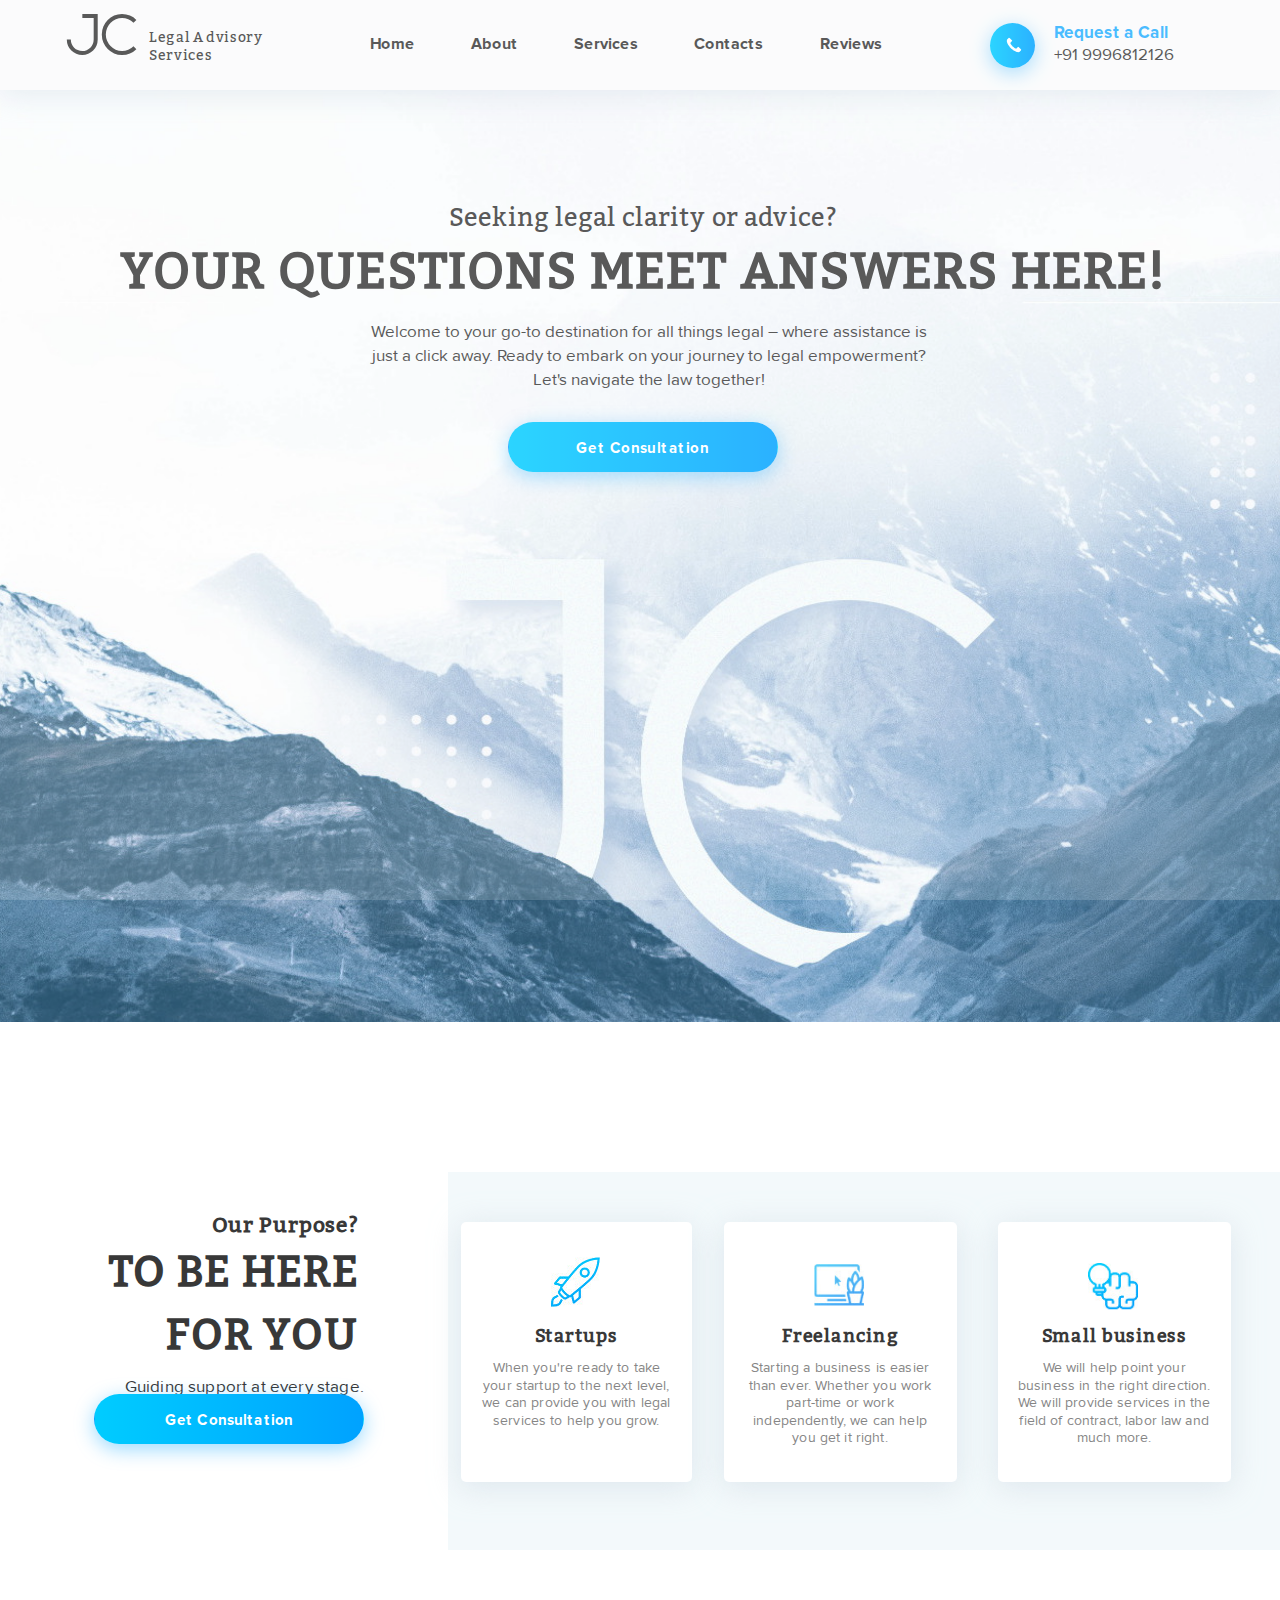
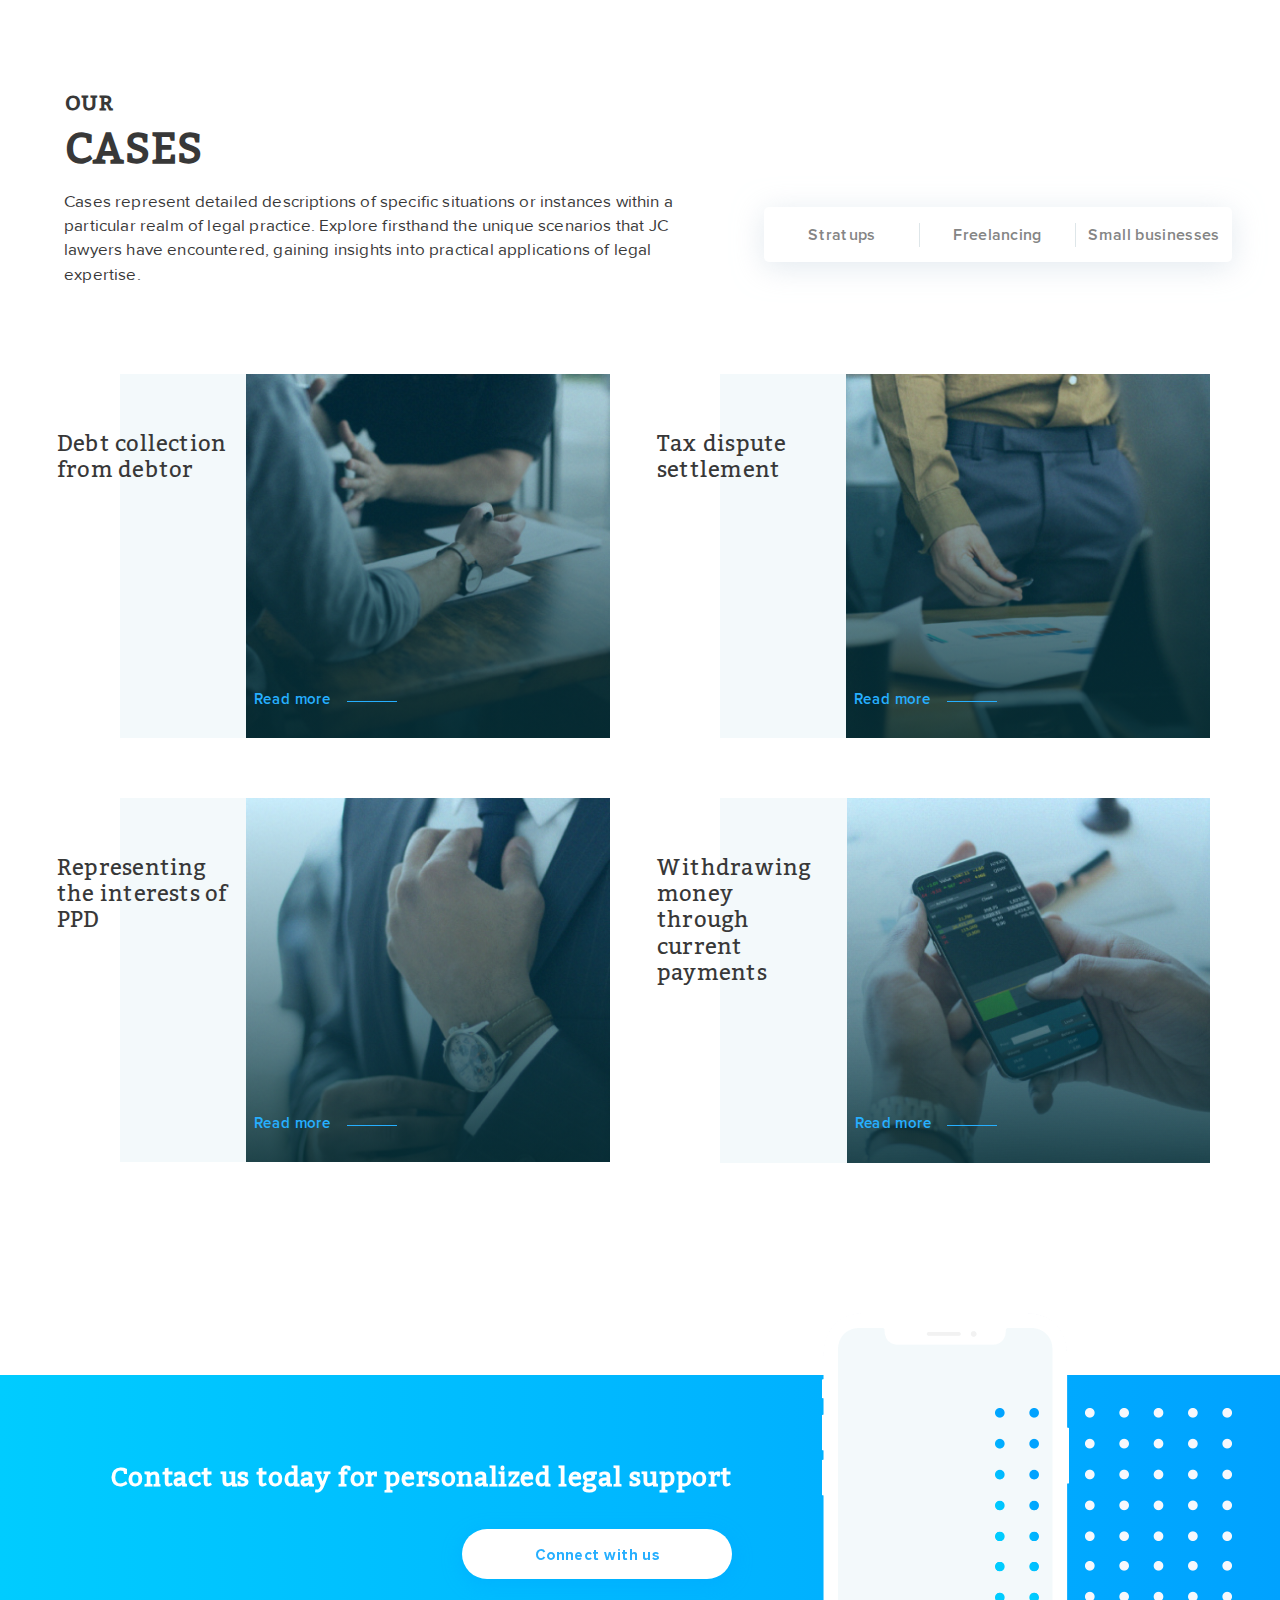
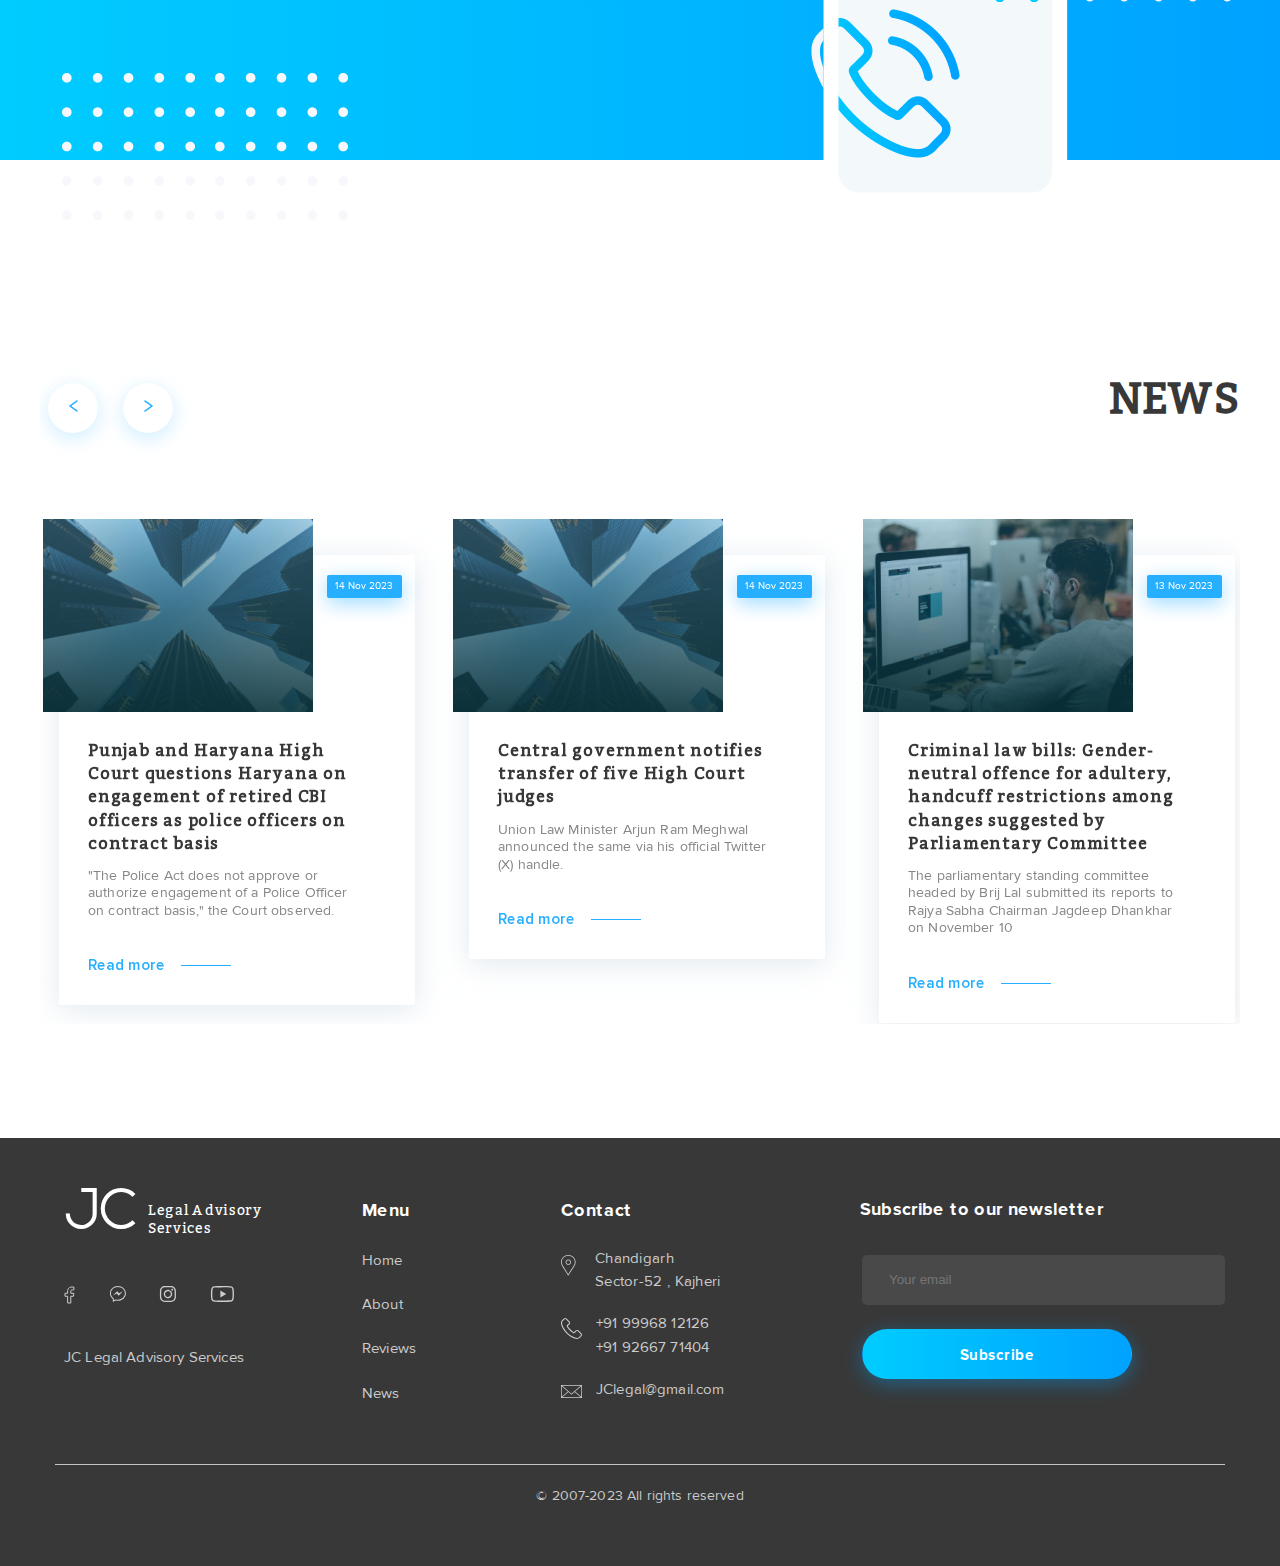
<file: index.html>
<!DOCTYPE html>
<html>
<head>
	
	<link rel="shortcut icon" type="image/png" href="img/favicon.png"/>
	<!-- Slider CSS -->
	<link rel="stylesheet" href="css/swiper.min.css">
	<!-- Bootstrap Grid CSS -->
	<link rel="stylesheet" href="css/bootstrap-grid.min.css">
	<!-- Main CSS -->
	<link rel="stylesheet" href="css/style.css">

	<meta name="description" content="#">
	<meta name="keywords" content="#">
	<meta charset="UTF-8">
	<meta name="viewport" content="width=device-width, initial-scale=1">
	<title>Legal Advisory Services</title>
</head>
<body>
	<!---Preloader: Start-->
	<div id="page-preloader">
		<span class="spinner"></span>
	</div>
	<!---Preloader: End-->
	<header class="header" id="header">
		<div class="top-bar">
			<div class="container">
				<div class="row d-flex align-items-center">
					<div class="col-9 col-md-4 col-lg-3 mr-auto">
						<a href="#!" class="logo">
							JC
							<span>Legal Advisory Services</span>
						</a>
					</div>
					<div class="d-none d-lg-block col-lg-6">
						<nav>
							<ul class="menu">
								<li class="menu__item">
									<a href="#!">Home</a>
								</li>
								<li class="menu__item">
									<a href="content/about.html">About</a>
								</li>
								<li class="menu__item">
									<a href="content/services.html">Services</a>
								</li>
								<li class="menu__item">
									<a href="content/contacts.html">Contacts</a>
								</li>
								<li class="menu__item">
									<a href="content/reviews.html">Reviews</a>
								</li>
							</ul>
						</nav>
					</div>
					<div class="d-none d-md-block col-md-4 col-lg-3">
						<div class="call">
							<button class="call__icon">
								<img src="img/phone.png" alt="phone">
							</button> 	
							<div class="call__text">
								<span>Request a Call</span>
								<a href="tel:99968 12126">+91 9996812126</a>
							</div>
						</div>
					</div>
					<div class="col-2 col-sm-1 d-lg-none">
						<div class="burger">
							<img src="img/burger.png" alt="menu">
						</div>
					</div>
				</div>
			</div>
			<div class="side-menu">
				<div class="side-menu__background"></div>
				<div class="side-menu__content">
					<div class="side-menu__top">
						<a href="#!" class="logo">
							JC
							<span>Legal Advisory Services</span>
						</a>
						<button class="side-menu__btn">x</button>
					</div>
					
					<nav>
						<ul class="side-menu__list">
							<li class="side-menu__item">
								<a href="#!">Home</a>
							</li>
							<li class="side-menu__item">
								<a href="content/about.html">About</a>
							</li>
							<li class="side-menu__item">
								<a href="content/services.html">Services</a>
							</li>
							<li class="side-menu__item">
								<a href="content/contacts.html">Contact</a>
							</li>
							<li class="side-menu__item">
								<a href="content/reviews.html">Reviews</a>
							</li>
						</ul>
					</nav>
					<div class="call">
						<button class="call__icon">
							<img src="img/phone.png" alt="phone">
						</button> 	
						<div class="call__text">
							<span>Request a call</span>
							<a href="tel:9996812126">+91 99968 12126</a>
						</div>
					</div>
				</div>
			</div>
		</div>
		<div class="container">
			<div class="row">
				<div class="col-12">
					<div class="offer">
						<p class="offer__subtitle">
							Seeking legal clarity or advice?
						</p>
						<h1 class="offer__title">
							Your questions meet answers here!
						</h1>
						<p class="offer__desc">
							Welcome to your go-to destination for all things legal – where assistance is just a click away. Ready to embark on your journey to legal empowerment? Let's navigate the law together!
						</p>
						<a href="#" class="offer__btn btn">
							Get Consultation
						</a>
					</div>
				</div>
			</div>
		</div>	
	</header>
	<section class="help" id="help">
		<div class="container">
			<div class="row">
				<div class="col-12 col-md-6 col-lg-4">
					<div class="help__content">
						<h2 class="section-title">
							Our Purpose?<br>
							<span>To be here for you</span>
						</h2>
						<p class="help__desc">
							Guiding support at every stage.
						</p>
					</div>
				</div>
				<div class="col-12 col-lg-8">
					<div class="row justify-content-md-center justify-content-lg-between">
						<div class="col-12 col-md-5 col-lg-4 pr-md-0 d-flex justify-content-center">
							<div class="help-card help-card__rocket">
								<h3 class="help-card__title">Startups</h3>
								<p class="help-card__desc">
									When you're ready to take your startup to the next level, we can provide you with legal services to help you grow.
								</p>
							</div>
						</div>
						<div class="col-12 col-md-5 col-lg-4 pr-md-0 d-flex justify-content-center">
							<div class="help-card help-card__desktop">
								<h3 class="help-card__title">Freelancing</h3>
								<p class="help-card__desc">
									Starting a business is easier than ever. Whether you work part-time or work independently, we can help you get it right.
								</p>
							</div>
						</div>
						<div class="col-12 col-md-5 col-lg-4 pr-md-0 d-flex justify-content-center">
							<div class="help-card help-card__brain">
								<h3 class="help-card__title">Small business</h3>
								<p class="help-card__desc">
									We will help point your business in the right direction. We will provide services in the field of contract, labor law and much more.
								</p>
							</div>
						</div>
					</div>
				</div>
				<div class="col-12 p-0 d-flex justify-content-center justify-content-lg-start">
					<a href="#!" class="help__btn btn">Get Consultation</a>
				</div>
			</div>
		</div>
	</section>
	<section class="cases" id="cases">
		<div class="container">
			<div class="row">
				<div class="col-lg-12">
					<h2 class="cases__title section-title">
						OUR
						<span>CASES</span>
					</h2>
				</div>
				<div class="col-lg-12 pl-lg-0">
					<div class="row d-flex">
						<div class="col-lg-7">
							<p class="cases__desc">
								Cases represent detailed descriptions of specific situations or instances within a particular realm of legal practice. Explore firsthand the unique scenarios that JC lawyers have encountered, gaining insights into practical applications of legal expertise.
							</p>
						</div>
						<div class="col-lg-5">
							<ul class="cases__slider d-flex justify-content-md-between">
								<li class="cases__slide cases__slide_left">
									Stratups
								</li>
								<li class="cases__slide cases__slide_center">
									Freelancing								
								</li>
								<li class="cases__slide cases__slide_right">
									Small businesses
								</li>
							</ul>
						</div>
					</div>		
				</div>		
			</div>
			<div class="row d-flex justify-content-center">
				<div class="col-9 col-lg-6 p-0 justify-content-center justify-content-lg-start">
					<div class="case-card case-top">
						<h4 class="case-card__title">
							Debt collection from debtor
						</h4>
						<a href="#!" class="case-card__img">
							<div class="case-card__overlay">
								Read more
							</div>
							<img src="img/case1.png" alt="case-image">
						</a>
						
					</div>
				</div>
				<div class="col-9 col-lg-6 p-0">
					<div class="case-card case-top">
						<h4 class="case-card__title">
							Tax dispute settlement
						</h4>
						<a href="#!" class="case-card__img">
							<div class="case-card__overlay">
								Read more
							</div>
							<img src="img/case3.png" alt="case-image">
						</a>
					</div>
				</div>
				<div class="col-9 col-lg-6 p-0">
					<div class="case-card">
						<h4 class="case-card__title">
							Representing the interests of PPD
						</h4>
						<div class="case-card__img">
							<div class="case-card__overlay">
								Read more
							</div>
							<img src="img/case4.png" alt="case-image">
						</div>
					</div>
				</div>
				<div class="col-9 col-lg-6 p-0">
					<div class="case-card">
						<h4 class="case-card__title">
							Withdrawing money through current payments
						</h4>
						<a href="#!" class="case-card__img">
							<div class="case-card__overlay">
								Read more
							</div>
							<img src="img/case2.png" alt="case-image">
						</a>
					</div>
				</div>
			</div>
		</div>
	</section>
	<section class="call-us" id="call-us">
		<div class="container">
			<div class="row">
				<div class="col-lg-7 p-0">
					<div class="call-us__content" id="scene">
						<div class="call-us__text">
							<h2 class="call-us__title">
								Contact us today for personalized legal support 
							</h2>
							<button class="call-us__btn btn">
								Connect with us
							</button>
						</div>
						<div class="layer" data-depth="0.6">
							<img src="img/decor-1.png" alt="dotts">	
						</div>	
					</div>
				</div>
				<div class="d-none d-lg-block col-lg-5 pr-lg-0">
					<div class="call-us__pict">
						<img class="call-us__phone" src="img/phone-1.png" alt="phone">
					</div>
				</div>
			</div>
		</div>
	</section>
	<section class="news" id="news">
		<div class="container">
			<div class="row">
				<div class="col-12 p-xl-0">
						<div class="swiper-container">
							<div class="news-top">
								<div class="news__buttons">
									<button class="news__button swiper-button-prev-unique">
										<img src="img/left.png" alt="arrow">
									</button>
									<button class="news__button swiper-button-next-unique">
										<img src="img/right.png" alt="arrow">
									</button>
									</div>
									<h2 class="news__title section-title">
										
										<span>News</span>
									</h2>
								</div>
								
							<div class="swiper-wrapper">
								<div class="swiper-slide">
									<div class="news-card__wrapper d-flex">
										<div class="news-card">
											<div class="news-card__img">
												<img src="img/news1.png" alt="news picture">
											</div>
											<span class="news-card__date">14 Nov 2023</span>
											<h3 class="news-card__title">
												Punjab and Haryana High Court questions Haryana on engagement of retired CBI officers as police officers on contract basis
											</h3>
											<p class="news-card__text">
												"The Police Act does not approve or authorize engagement of a Police Officer on contract basis," the Court observed.
											</p>
											<a href="#!" class="news-card__more">Read more</a>
										</div>
									</div>
								</div>
								<div class="swiper-slide">
									<div class="news-card__wrapper d-flex">
										<div class="news-card">
											<div class="news-card__img">
												<img src="img/news1.png" alt="news picture">
											</div>
											<span class="news-card__date">14 Nov 2023</span>
											<h3 class="news-card__title">
												Central government notifies transfer of five High Court judges
											</h3>
											<p class="news-card__text">
												Union Law Minister Arjun Ram Meghwal announced the same via his official Twitter (X) handle.
											</p>
											<a href="#!" class="news-card__more">Read more</a>
										</div>
									</div>
								</div>
								
								<div class="swiper-slide">
									<div class="news-card__wrapper d-flex">
										<div class="news-card">
											<div class="news-card__img">
												<img src="img/news3.png" alt="news picture">
											</div>
											<span class="news-card__date">13 Nov 2023</span>
											<h3 class="news-card__title">
												Criminal law bills: Gender-neutral offence for adultery, handcuff restrictions among changes suggested by Parliamentary Committee
											</h3>
											<p class="news-card__text">
												The parliamentary standing committee headed by Brij Lal submitted its reports to Rajya Sabha Chairman Jagdeep Dhankhar on November 10
											</p>
											<a href="#!" class="news-card__more">Read more</a>
										</div>
									</div>
								</div>
								<div class="swiper-slide">
									<div class="news-card__wrapper d-flex">
										<div class="news-card">
											<div class="news-card__img">
												<img src="img/news1.png" alt="news picture">
											</div>
											<span class="news-card__date">13 Nov 2023</span>
											<h3 class="news-card__title">
												Delhi High Court to consider framing policy to protect properties of children who have lost parents
											</h3>
											<p class="news-card__text">
												The Court was hearing a petition filed by two children whose father killed their mother in September last year and then himself died by suicide.
											</p>
											<a href="#!" class="news-card__more">Read more</a>
										</div>
									</div>
								</div>
								<div class="swiper-slide">
									<div class="news-card__wrapper d-flex">
										<div class="news-card">
											<div class="news-card__img">
												<img src="img/news2.png" alt="news picture">
											</div>
											<span class="news-card__date">13 Nov 2023</span>
											<h3 class="news-card__title">
												SKAA lawyers register with Dubai International Financial Centre courts
											</h3>
											<p class="news-card__text">
												The firm's Partners are now registered as Part-II lawyers with full rights of audience before the DIFC courts.

											</p>
											<a href="#!" class="news-card__more">Read more</a>
										</div>
									</div>
								</div>
								<div class="swiper-slide">
									<div class="news-card__wrapper d-flex">
										<div class="news-card">
											<div class="news-card__img">
												<img src="img/news3.png" alt="news picture">
											</div>
											<span class="news-card__date">12 Nov 2023</span>
											<h3 class="news-card__title">
												Malpractices in competitive exams must be dealt with strictly: Gujarat High Court
											</h3>
											<p class="news-card__text">
												Justice Hasmukh Suthar added that genuine students who burn the midnight oil are deprived of government jobs when others cheat during competitive exams.
											</p>
											<a href="#!" class="news-card__more">Read more</a>
										</div>
									</div>
								</div>
							</div>
							
						</div>
				</div>
			</div>
		</div>
	</section>
	<footer class="footer" id="footer">
		<div class="container">
			<div class="row">
				<div class="col-md-12 col-lg-3">
					<div class="footer-item d-flex flex-column flex-sm-row  justify-content-between align-items-baseline flex-lg-column">
						<a href="#" class="logo">
							JC
							<span>Legal Advisory Services</span>
						</a>
						<ul class="social">
							<li>
								<a href="http://facebook.com" target="_blank">
									<img src="img/facebook.svg" alt="facebook">
								</a>
							</li>
							<li>
								<a href="#!" target="_blank">
									<img src="img/messenger.svg" alt="messenger">
								</a>
							</li>
							<li>
								<a href="http://instagram.com" target="_blank">
									<img src="img/instagram.svg" alt="instagram">
								</a>
							</li>
							<li>
								<a href="http://youtube.com" target="_blank">
									<img src="img/youtube.svg" alt="youtube">
								</a>
							</li>
						</ul>
						<p class="develop-text">
							JC Legal Advisory Services 
						</p>
					</div>
				</div>
				<div class="col-md-3 col-lg-2">
					<ul class="footer-menu">
						<h3 class="footer-menu__title">Menu</h3>
						<li class="footer-menu__item">
							<a href="#">
								Home
							</a>
						</li>
						<li class="footer-menu__item">
							<a href="content/about.html">
								About
							</a>
						</li>
						<li class="footer-menu__item">
							<a href="content/reviews.html">
								Reviews
							</a>
						</li>
						<li class="footer-menu__item">
							<a href="#news">
								News
							</a>
						</li>
					</ul>
				</div>
				<div class="col-md-9 col-lg-3">
					<ul class="footer-menu contacts">
						<h3 class="footer-menu__title">Contact</h3>
						<li class="footer-menu__item">
							<div class="footer-menu__img footer-menu__img_addres"></div>
							<p class="footer-menu__addres">Chandigarh<br>Sector-52 , Kajheri</p>
						</li>
						<li class="footer-menu__item">
							<div class="footer-menu__img footer-menu__img_tel"></div>
							<div class="footer-menu__contacts">
								<a href="tel:9996812126">
									+91 99968 12126
								</a>
								<a href="tel:9266771404">
									+91 92667 71404
								</a>
							</div>
						</li>
						<li class="footer-menu__item">
							<div class="footer-menu__img footer-menu__img_mail"></div>
							<a href="mailto:JClegal@gmail.com">
								JClegal@gmail.com
							</a>
						</li>
					</ul>
				</div>
				<div class="col-md-12 col-lg-4">
					<h3 class="distribution-title">
						Subscribe to our newsletter
					</h3>
					<form action="" class="dist-form d-flex flex-column flex-md-row justify-content-between flex-lg-column">
						<input type="email" class="dist__inp" required placeholder="Your email">
						<button class="dist__btn btn">Subscribe</button>
					</form>
				</div>
			</div>
			<div class="row">
				<div class="col-12">
					<p class="mobile develop-text">
						JC Legal Advisory Services
					</p>
					<p class="rights-text">
						&#169; 2007-2023 All rights reserved
					</p>
				</div>
			</div>
		</div>
	</footer>
	<div class="order-call">
		<form class="order-call__form" id="order-form">
			<button class="order-call__close-btn">X</button>
			<h2 class="order-call__title">Submit your details</h2>
			<p class="order-call__desc">
				And our specialists will contact you as soon as possible to provide professional assistance!
			</p>
			<div class="order-call__item">
				<label class="black-label" for="firstName">Name</label>
				<input class="order-call__input" id="firstName" type="text" name="firstName" required></input>
			</div>
			<div class="order-call__item">
				<label class="black-label" for="tel">Phone</label>
				<input class="order-call__input" id="tel" type="tel" name="phoneNumber" required></input>
			</div>
			<button class="order-call__btn btn" type="submit">Send</button>
		</form>
	</div>

	<script src="js/parallax.js"></script>
	<script src="js/jquery-3.4.1.min.js"></script>
	<script src="js/jquery.validate.min.js"></script>
	
	<script src="js/swiper.min.js"></script>
	<script src="js/main.js"></script>
	

	<!-- Yandex.Metrika counter -->
	<script type="text/javascript" >
		(function(m,e,t,r,i,k,a){m[i]=m[i]||function(){(m[i].a=m[i].a||[]).push(arguments)};
		m[i].l=1*new Date();k=e.createElement(t),a=e.getElementsByTagName(t)[0],k.async=1,k.src=r,a.parentNode.insertBefore(k,a)})
		(window, document, "script", "https://mc.yandex.ru/metrika/tag.js", "ym");
	
		ym(57179467, "init", {
			clickmap:true,
			trackLinks:true,
			accurateTrackBounce:true,
			webvisor:true
		});
	</script>
	<noscript><div><img src="https://mc.yandex.ru/watch/57179467" style="position:absolute; left:-9999px;" alt="" /></div></noscript>
	<!-- /Yandex.Metrika counter -->
</body>
</html>
</file>
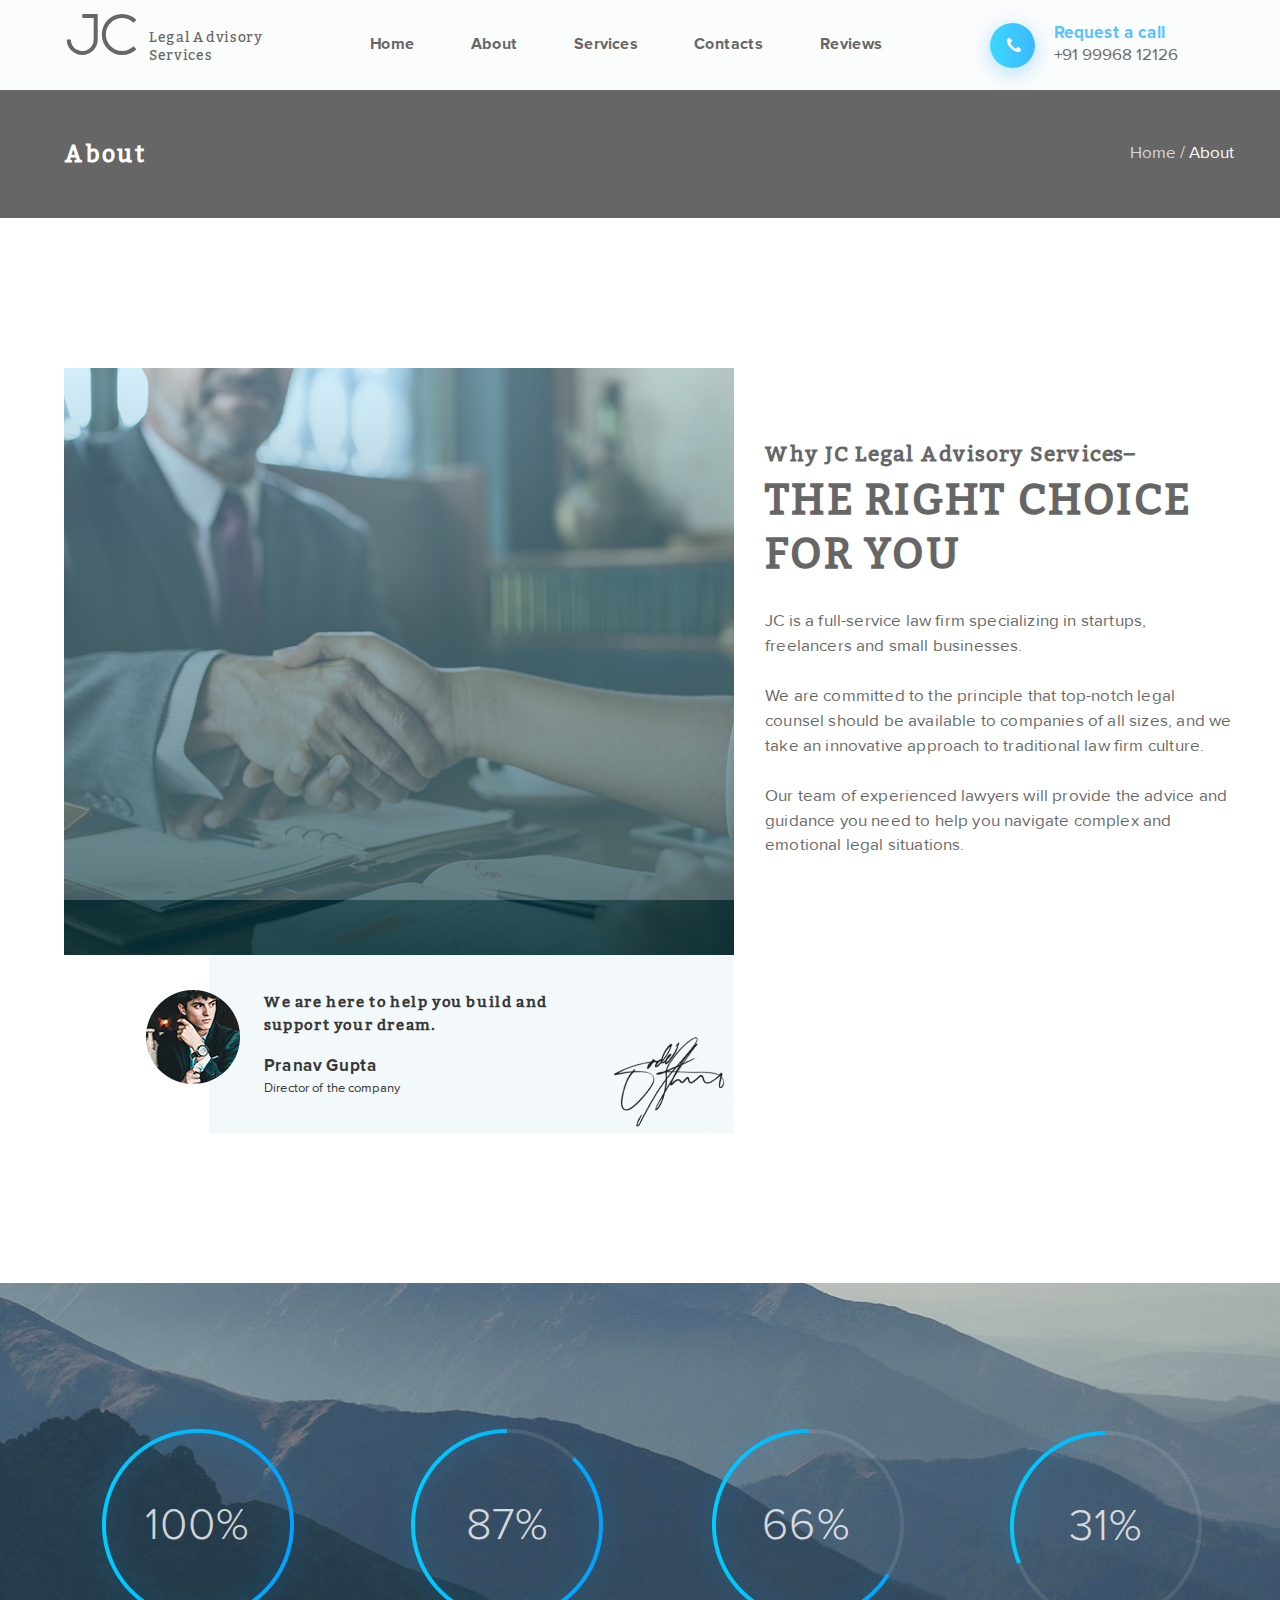
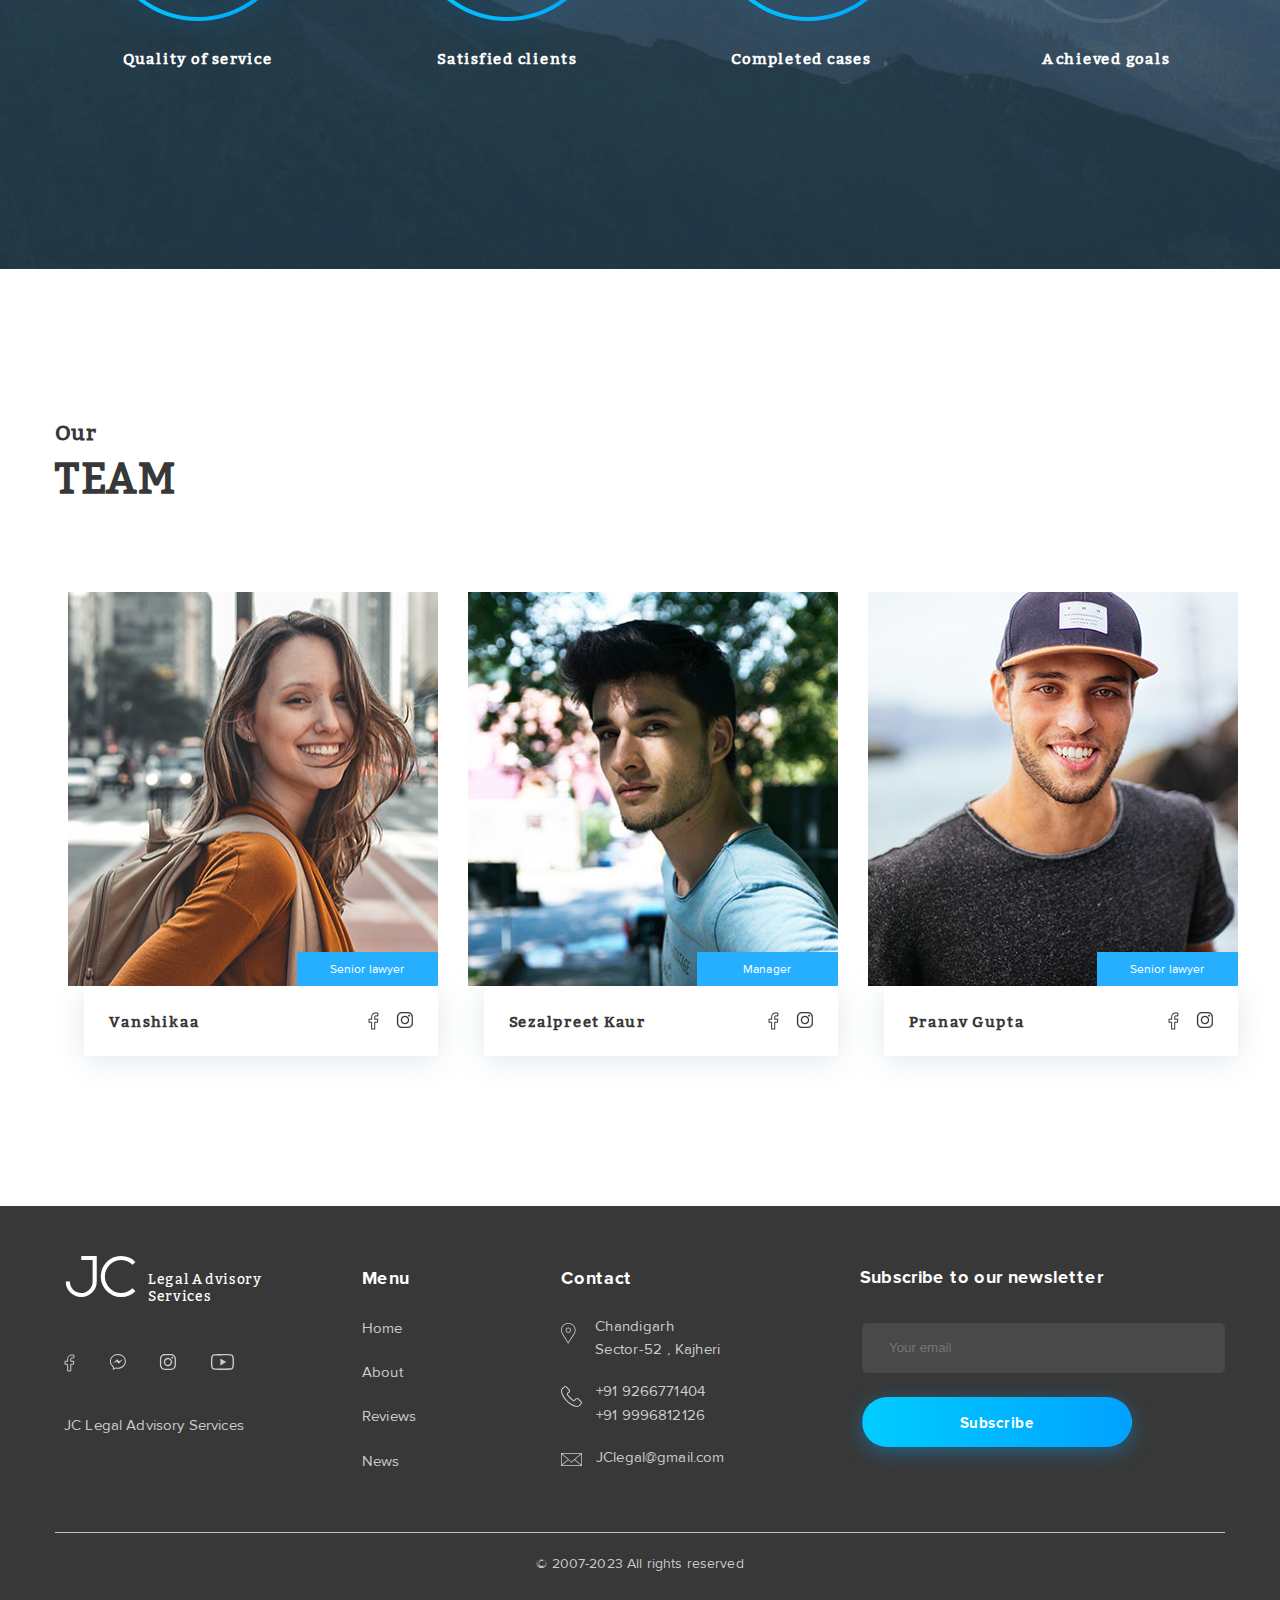
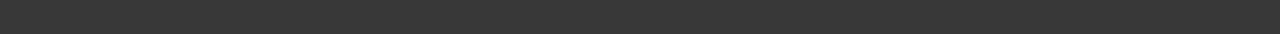
<file: content/about.html>
<!DOCTYPE html>
<html lang="ru">
<head>
	<!--<meta property="og:title" content="About">
	<meta property="og:description" content="Мы современная Юридическая фирма, помогающая перспективным стартапам, фрилансерам и малому бизнесу.">
	<meta property="og:type" content="website">
	<meta property="og:image" content="https://github.com/iamkirabond/legalAdvisoryServices.github.io/blob/master/img/legal-logo.png" >
	<meta property="og:site_name" content="Legal Advisory Services">
	<link rel="shortcut icon" type="image/png" href="../img/favicon.png"/>-->
	<!-- Bootstrap Grid CSS -->
	<link rel="stylesheet" href="../css/bootstrap-grid.min.css">
	<!-- Main CSS -->
	<link rel="stylesheet" href="../css/style.css">

	<meta name="description" content="#">
	<meta name="keywords" content="#">
	<meta charset="UTF-8">
	<meta name="viewport" content="width=device-width, initial-scale=1">
	<title>About</title>
</head>
<body>
	<!---Preloader: Start-->
	<div id="page-preloader">
		<span class="spinner"></span>
	</div>
	<!---Preloader: End-->
	<header class="header" id="header">
		<div class="top-bar">
			<div class="container">
				<div class="row d-flex align-items-center">
					<div class="col-9 col-md-4 col-lg-3 mr-auto">
						<a href="#!" class="logo">
							JC
							<span>Legal Advisory Services</span>
						</a>
					</div>
					<div class="d-none d-lg-block col-lg-6">
						<nav>
							<ul class="menu">
								<li class="menu__item">
									<a href="../index.html">Home</a>
								</li>
								<li class="menu__item">
									<a href="#!">About</a>
								</li>
								<li class="menu__item">
									<a href="services.html">Services</a>
								</li>
								<li class="menu__item">
									<a href="contacts.html">Contacts</a>
								</li>
								<li class="menu__item">
									<a href="reviews.html">Reviews</a>
								</li>
							</ul>
						</nav>
					</div>
					<div class="d-none d-md-block col-md-4 col-lg-3">
						<div class="call">
							<button class="call__icon">
								<img src="../img/phone.png" alt="phone">
							</button> 	
							<div class="call__text">
								<span>Request a call</span>
								<a href="tel:996812126">+91 99968 12126</a>
							</div>
						</div>
					</div>
					<div class="col-2 col-sm-1 d-lg-none">
						<div class="burger">
							<img src="../img/burger.png" alt="menu">
						</div>
					</div>
				</div>
			</div>
			<div class="side-menu">
				<div class="side-menu__background"></div>
				<div class="side-menu__content">
					<div class="side-menu__top">
						<a href="#!" class="logo">
							JC
							<span>Legal Advisory Services</span>
						</a>
						<button class="side-menu__btn">x</button>
					</div>
					<nav>
						<ul class="side-menu__list">
							<li class="side-menu__item">
								<a href="../index.html">Home</a>
							</li>
							<li class="side-menu__item">
								<a href="#!">About</a>
							</li>
							<li class="side-menu__item">
								<a href="services.html">Services</a>
							</li>
							<li class="side-menu__item">
								<a href="contacts.html">Contacts</a>
							</li>
							<li class="side-menu__item">
								<a href="reviews.html">Reviews</a>
							</li>
						</ul>
					</nav>
					<div class="call">
						<button class="call__icon">
							<img src="../img/phone.png" alt="phone">
						</button> 	
						<div class="call__text">
							<span>Request a call</span>
							<a href="tel:9266771404">+91 9266771404</a>
						</div>
					</div>
				</div>
			</div>
		</div>
		<div class="navigation">
			<div class="container">
				<div class="row">
					<div class="col-12 d-flex flex-column flex-sm-row justify-content-between pr-lg-0">
						<h2 class="navigation__title">About</h2>
						<div class="navigation__sections d-flex">
							<a href="../index.html">Home /&nbsp;</a>
							<div class="navigation__current">
								About
							</div>
						</div>
					</div>
				</div>
			</div>
		</div>
	</header>
	<section class="choise" id="choise">
		<div class="container">
			<div class="row">
				<div class="col-12 col-lg-7">
					<div class="choise__pict">
						<img src="../img/choise.png" alt="handshake">
					</div>
				</div>
				<div class="col-lg-5 pr-lg-0">
					<div class="choise__content">
						<h2 class="section-title">
							Why JC Legal Advisory Services–<br>
							<span>THE RIGHT CHOICE FOR YOU</span>
						</h2>
						<p class="choise__desc">
							JC is a full-service law firm specializing in startups, freelancers and small businesses.
						</p>
						<p class="choise__desc">
							We are committed to the principle that top-notch legal counsel should be available to companies of all sizes, and we take an innovative approach to traditional law firm culture.
						</p>
						<p class="choise__desc">
							Our team of experienced lawyers will provide the advice and guidance you need to help you navigate complex and emotional legal situations.
						</p>
					</div>	
				</div>
				<div class="col-lg-7">
					<div class="ceo d-flex justify-content-center justify-content-lg-end">
						<div class="ceo__card">
							<h3 class="ceo__title">We are here to help you build and support your dream.</h3>
							<h4 class="ceo__name">Pranav Gupta</h4>
							<p class="ceo__position">Director of the company</p>
						</div>
					</div>
				</div>
			</div>
		</div>
	</section>
	<section class="statistic" id="statistic">
		<div class="container">
			<div class="row justify-content-center justify-content-lg-between">
				<div class="col-12 col-md-5 col-lg-3 pr-lg-0 justify-content-center">
					<div class="circle">
						<div class="circle__percent circle__percent_service">
							100%
						</div>
						<h3 class="circle__title">
							Quality of service
						</h3>
					</div>
				</div>
				<div class="col-12 col-md-5 col-lg-3 pr-lg-0 justify-content-center">
					<div class="circle service">
						<div class="circle__percent circle__percent_client">
							87%
						</div>
						<h3 class="circle__title">
							Satisfied clients
						</h3>
					</div>
				</div>
				<div class="col-12 col-md-5 col-lg-3 pr-lg-0 justify-content-center">
					<div class="circle complite">
						<div class="circle__percent circle__percent_complite">
							66%
						</div>
						<h3 class="circle__title">
							Completed cases
						</h3>
					</div>
				</div>
				<div class="col-12 col-md-5 col-lg-3 pr-lg-0 justify-content-center">
					<div class="circle goals">
						<div class="circle__percent circle__percent_goals">
							31%
						</div>
						<h3 class="circle__title">
							Achieved goals
						</h3>
					</div>
				</div>
			</div>
		</div>
	</section>
	<section class="team" id="team">
		<div class="container">
			<div class="row">
				<h2 class="section-title">
					Our
					<span>Team</span>
				</h2>
			</div>
		</div>
		<div class="team-cards">
			<div class="container">
				<div class="row flex-wrap justify-content-center">
					<div class="col-lg-6 col-xl-4">
						<div class="team-card">
							<div class="team-card__img">
								<img src="../img/team-1.png" alt="team member">
								<span class="team-card__position">
									Senior lawyer
								</span>
							</div>
							<div class="team-card__content">
								<h3 class="team-card__name">
									Vanshikaa
								</h3>
								<div class="team-card__social">
									<a href="http://facebook.com" target="_blank">
										<img src="../img/facebook-black.png" alt="facebook">
									</a>
									<a href="http://instagram.com" target="_blank">
										<img src="../img/instagram-black.png" alt="instagram">
									</a>
								</div>
							</div>
						</div>
					</div>
					<div class="col-lg-6 col-xl-4">
						<div class="team-card">
							<div class="team-card__img">
								<img src="../img/team-2.png" alt="team member">
								<span class="team-card__position">
									Manager
								</span>
							</div>
							<div class="team-card__content">
								<div class="team-card__name">
									Sezalpreet Kaur
								</div>
								<div class="team-card__social">
									<a href="http://facebook.com" target="_blank">
										<img src="../img/facebook-black.png" alt="facebook">
									</a>
									<a href="http://instagram.com" target="_blank">
										<img src="../img/instagram-black.png" alt="instagram">
									</a>
								</div>
							</div>
						</div>
					</div>
					<div class="col-lg-6 col-xl-4">
						<div class="team-card">
							<div class="team-card__img">
								<img src="../img/team-3.png" alt="team member">
								<span class="team-card__position">
									Senior lawyer
								</span>
							</div>
							<div class="team-card__content">
								<div class="team-card__name">
									Pranav Gupta
								</div>
								<div class="team-card__social">
									<a href="http://facebook.com" target="_blank">
										<img src="../img/facebook-black.png" alt="facebook">
									</a>
									<a href="http://instagram.com" target="_blank">
										<img src="../img/instagram-black.png" alt="instagram">
									</a>
								</div>
							</div>
						</div>
					</div>
				</div>
			</div>
		</div>
	</section>
	<footer class="footer" id="footer">
		<div class="container">
			<div class="row">
				<div class="col-md-12 col-lg-3">
					<div class="footer-item d-flex flex-column flex-sm-row  justify-content-between align-items-baseline flex-lg-column">
						<a href="#" class="logo">
							JC
							<span>Legal Advisory Services</span>
						</a>
						<ul class="social">
							<li>
								<a href="http://facebook.com" target="_blank">
									<img src="../img/facebook.svg" alt="facebook">
								</a>
							</li>
							<li>
								<a href="#!" target="_blank">
									<img src="../img/messenger.svg" alt="messenger">
								</a>
							</li>
							<li>
								<a href="http://instagram.com" target="_blank">
									<img src="../img/instagram.svg" alt="instagram">
								</a>
							</li>
							<li>
								<a href="http://youtube.com" target="_blank">
									<img src="../img/youtube.svg" alt="youtube">
								</a>
							</li>
						</ul>
						<p class="develop-text">
							JC Legal Advisory Services
						</p>
					</div>
				</div>
				<div class="col-md-3 col-lg-2">
					<ul class="footer-menu">
						<h3 class="footer-menu__title">Menu</h3>
						<li class="footer-menu__item">
							<a href="../index.html">
								Home
							</a>
						</li>
						<li class="footer-menu__item">
							<a href="about.html">
								About
							</a>
						</li>
						<li class="footer-menu__item">
							<a href="reviews.html">
								Reviews
							</a>
						</li>
						<li class="footer-menu__item">
							<a href="../index.html#news">
								News
							</a>
						</li>
					</ul>
				</div>
				<div class="col-md-9 col-lg-3">
					<ul class="footer-menu contacts">
						<h3 class="footer-menu__title">Contact</h3>
						<li class="footer-menu__item">
							<div class="footer-menu__img footer-menu__img_addres"></div>
							<p class="footer-menu__addres">Chandigarh<br>Sector-52 , Kajheri</p>
						</li>
						<li class="footer-menu__item">
							<div class="footer-menu__img footer-menu__img_tel"></div>
							<div class="footer-menu__contacts">
								<a href="tel:9266771404">
									+91 9266771404
								</a>
								<a href="tel:9996812126">
									+91 9996812126
								</a>
							</div>
						</li>
						<li class="footer-menu__item">
							<div class="footer-menu__img footer-menu__img_mail"></div>
							<a href="mailto:JClegal@gmail.com">
								JClegal@gmail.com
							</a>
						</li>
					</ul>
				</div>
				<div class="col-md-12 col-lg-4">
					<h3 class="distribution-title">
						Subscribe to our newsletter

					</h3>
					<form action="" class="dist-form d-flex flex-column flex-md-row justify-content-between flex-lg-column">
						<input type="email" class="dist__inp" required placeholder="Your email">
						<buttont class="dist__btn btn">Subscribe</buttont>
					</form>
				</div>
			</div>
			<div class="row">
				<div class="col-12">
					<p class="mobile develop-text">
						JC Legal Advisory Services
					</p>
					<p class="rights-text">
						&#169; 2007-2023 All rights reserved
					</p>
				</div>
			</div>
		</div>
	</footer>
	<div class="order-call">
		<form class="order-call__form" id="order-form">
			<button class="order-call__close-btn">X</button>
			<h2 class="order-call__title">Submit your details</h2>
			<p class="order-call__desc">
				And our specialists will contact you as soon as possible to provide professional assistance!
			</p>
			<div class="order-call__item">
				<label class="black-label" for="firstName">Name</label>
				<input class="order-call__input" id="firstName" type="text" name="firstName" required></input>
			</div>
			<div class="order-call__item">
				<label class="black-label" for="tel">Phone</label>
				<input class="order-call__input" id="tel" type="tel" name="phoneNumber" required></input>
			</div>
			<button class="order-call__btn btn" type="submit">Send</button>
		</form>
	</div>
	<script src="../js/parallax.js"></script>
	<script src="../js/jquery-3.4.1.min.js"></script>
	<script src="../js/jquery.validate.min.js"></script>
	<script src="../js/swiper.min.js"></script>
	<script src="../js/main.js"></script>
</body>
</html>
</file>
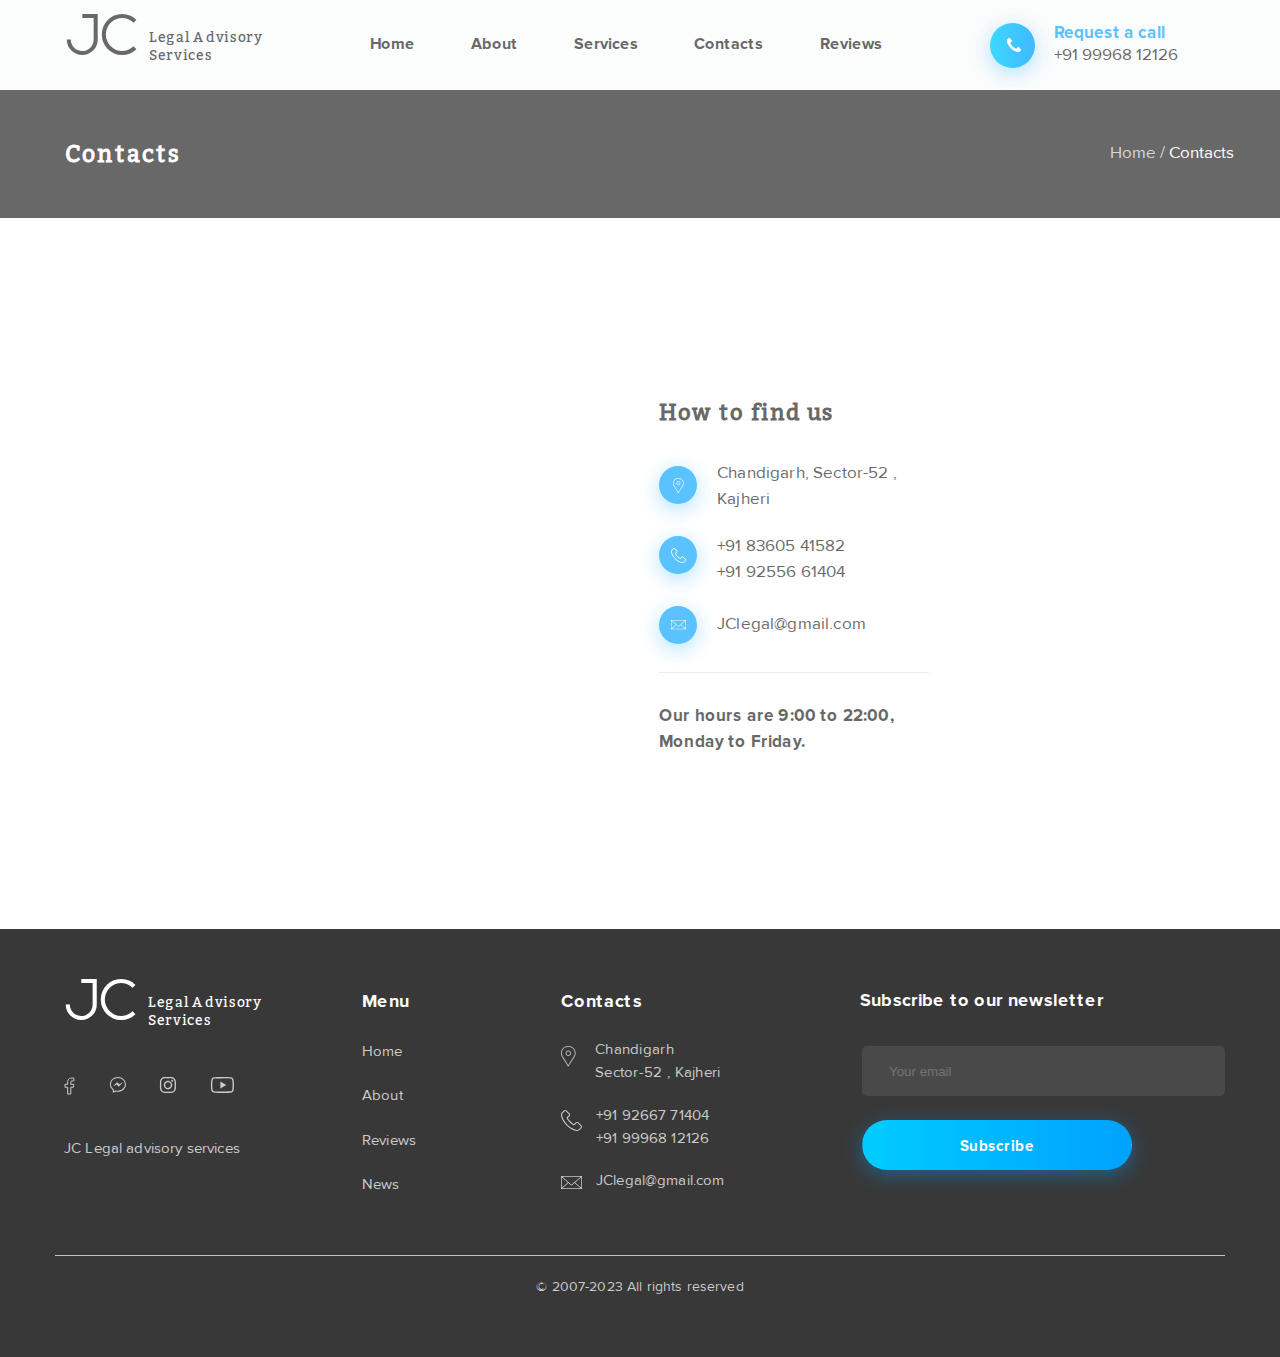
<file: content/contacts.html>
<!DOCTYPE html>
<html>
<head>
	
	<link rel="shortcut icon" type="image/png" href="../img/favicon.png"/>
	<!-- Bootstrap Grid CSS -->
	<link rel="stylesheet" href="../css/bootstrap-grid.min.css">
	<!-- Main CSS -->
	<link rel="stylesheet" href="../css/style.css">
	
	<meta name="description" content="#">
	<meta name="keywords" content="#">
	<meta charset="UTF-8">
	<meta name="viewport" content="width=device-width, initial-scale=1">
	<title>Contacts</title>
	<!-- Yandex Map -->
	<script src="https://api-maps.yandex.ru/2.1/?apikey=810d93cc-fc04-42e3-8524-4ced1aac4243&lang=en_US" type="text/javascript"></script>
</head>
<body>
	<!---Preloader: Start-->
	<div id="page-preloader">
		<span class="spinner"></span>
	</div>
	<!---Preloader: End-->
	<header class="header" id="header">
		<div class="top-bar">
			<div class="container">
				<div class="row d-flex align-items-center">
					<div class="col-9 col-md-4 col-lg-3 mr-auto">
						<a href="#!" class="logo">
							JC
							<span>Legal Advisory Services</span>
						</a>
					</div>
					<div class="d-none d-lg-block col-lg-6">
						<nav>
							<ul class="menu">
								<li class="menu__item">
									<a href="../index.html">Home</a>
								</li>
								<li class="menu__item">
									<a href="about.html">About</a>
								</li>
								<li class="menu__item">
									<a href="services.html">Services</a>
								</li>
								<li class="menu__item">
									<a href="#!">Contacts</a>
								</li>
								<li class="menu__item">
									<a href="reviews.html">Reviews</a>
								</li>
							</ul>
						</nav>
					</div>
					<div class="d-none d-md-block col-md-4 col-lg-3">
						<div class="call">
							<button class="call__icon">
								<img src="../img/phone.png" alt="phone">
							</button> 	
							<div class="call__text">
								<span>Request a call</span>
								<a href="tel:99968 12126">+91 99968 12126</a>
							</div>
						</div>
					</div>
					<div class="col-2 col-sm-1 d-lg-none">
						<div class="burger">
							<img src="../img/burger.png" alt="menu">
						</div>
					</div>
				</div>
			</div>
			<div class="side-menu">
				<div class="side-menu__background"></div>
				<div class="side-menu__content">
					<div class="side-menu__top">
						<a href="#!" class="logo">
							JC
							<span>Legal Advisory Services</span>
						</a>
						<button class="side-menu__btn">x</button>
					</div>
					<nav>
						<ul class="side-menu__list">
							<li class="side-menu__item">
								<a href="../index.html">Home</a>
							</li>
							<li class="side-menu__item">
								<a href="about.html">About</a>
							</li>
							<li class="side-menu__item">
								<a href="services.html">Services</a>
							</li>
							<li class="side-menu__item">
								<a href="#!">Contacts</a>
							</li>
							<li class="side-menu__item">
								<a href="reviews.html">Reviews</a>
							</li>
						</ul>
					</nav>
					<div class="call">
						<button class="call__icon">
							<img src="../img/phone.png" alt="phone">
						</button> 	
						<div class="call__text">
							<span>Request a call</span>
							<a href="tel:8360541582">+91 83605 41582</a>
						</div>
					</div>
				</div>
			</div>
		</div>
		<div class="navigation">
			<div class="container">
				<div class="row">
					<div class="col-12 d-flex flex-column flex-sm-row justify-content-between pr-lg-0">
						<h2 class="navigation__title">Contacts</h2>
						<div class="navigation__sections d-flex">
							<a href="../index.html">Home /&nbsp;</a>
							<div class="navigation__current">
								Contacts
							</div>
						</div>
					</div>
				</div>
			</div>
		</div>
	</header>
	<section class="contact" id="contact">
		<div class="container-fluid">
			<div class="row">
				<div class="col-12">
					<div class="map-block" id="map" ></div>
				</div>
				<div class="col-12 col-md-6 col-lg-4 pr-lg-0 adress-card">	
					<h3 class="adress-card__title">
						How to find us
					</h3>
					<ul class="adress-card__list">
						<li class="adress-card__item">
							<div class="adress-card__img adress"></div>
							<p class="adress-card__text-content">Chandigarh, Sector-52 , Kajheri</p>
						</li>
						<li class="adress-card__item">
							<div class="adress-card__img tel"></div>
							<div class="adress-card__text-content">
								<a href="tel:8360541582">
									+91 83605 41582
								</a>
								<a href="tel:9255661404">
									+91 92556 61404
								</a>
							</div>
						</li>
						<li class="adress-card__item">
							<div class="adress-card__img mail"></div>
							<a href="mailto:JClegal@gmail.com">
								JClegal@gmail.com
							</a>
						</li>
					</ul>
					<p class="adress-card__working-hours">
						Our hours are 9:00 to 22:00, Monday to Friday.
					</p>
				</div>
			</div>
		</div>
	</section>
	<footer class="footer" id="footer">
		<div class="container">
			<div class="row">
				<div class="col-md-12 col-lg-3">
					<div class="footer-item d-flex flex-column flex-sm-row  justify-content-between align-items-baseline flex-lg-column">
						<a href="#" class="logo">
							JC
							<span>Legal Advisory Services</span>
						</a>
						<ul class="social">
							<li>
								<a href="http://facebook.com" target="_blank">
									<img src="../img/facebook.svg" alt="facebook">
								</a>
							</li>
							<li>
								<a href="#!" target="_blank">
									<img src="../img/messenger.svg" alt="messenger">
								</a>
							</li>
							<li>
								<a href="http://instagram.com" target="_blank">
									<img src="../img/instagram.svg" alt="instagram">
								</a>
							</li>
							<li>
								<a href="http://youtube.com" target="_blank">
									<img src="../img/youtube.svg" alt="youtube">
								</a>
							</li>
						</ul>
						<p class="develop-text">
							JC Legal advisory services
						</p>
					</div>
				</div>
				<div class="col-md-3 col-lg-2">
					<ul class="footer-menu">
						<h3 class="footer-menu__title">Menu</h3>
						<li class="footer-menu__item">
							<a href="../index.html">
								Home
							</a>
						</li>
						<li class="footer-menu__item">
							<a href="about.html">
								About
							</a>
						</li>
						<li class="footer-menu__item">
							<a href="reviews.html">
								Reviews
							</a>
						</li>
						<li class="footer-menu__item">
							<a href="../index.html#news">
								News
							</a>
						</li>
					</ul>
				</div>
				<div class="col-md-9 col-lg-3">
					<ul class="footer-menu contacts">
						<h3 class="footer-menu__title">Contacts</h3>
						<li class="footer-menu__item">
							<div class="footer-menu__img footer-menu__img_addres"></div>
							<p class="footer-menu__addres">Chandigarh<br>Sector-52 , Kajheri</p>
						</li>
						<li class="footer-menu__item">
							<div class="footer-menu__img footer-menu__img_tel"></div>
							<div class="footer-menu__contacts">
								<a href="tel:9266771404">
									+91 92667 71404
								</a>
								<a href="tel:9996812126">
									+91 99968 12126
								</a>
							</div>
						</li>
						<li class="footer-menu__item">
							<div class="footer-menu__img footer-menu__img_mail"></div>
							<a href="mailto:JClegal@gmail.com">
								JClegal@gmail.com
							</a>
						</li>
					</ul>
				</div>
				<div class="col-md-12 col-lg-4">
					<h3 class="distribution-title">
						Subscribe to our newsletter

					</h3>
					<form action="" class="dist-form d-flex flex-column flex-md-row justify-content-between flex-lg-column">
						<input type="email" class="dist__inp" required placeholder="Your email">
						<buttont class="dist__btn btn">Subscribe</buttont>
					</form>
				</div>
			</div>
			<div class="row">
				<div class="col-12">
					<p class="mobile develop-text">
						JC Legal advisory services
					</p>
					<p class="rights-text">
						&#169; 2007-2023 All rights reserved
					</p>
				</div>
			</div>
		</div>
	</footer>
	<div class="order-call">
		<form class="order-call__form" id="order-form">
			<button class="order-call__close-btn">X</button>
			<h2 class="order-call__title">Submit your details</h2>
			<p class="order-call__desc">
				And our specialists will contact you as soon as possible to provide professional assistance!
			</p>
			<div class="order-call__item">
				<label class="black-label" for="firstName">Name</label>
				<input class="order-call__input" id="firstName" type="text" name="firstName" required></input>
			</div>
			<div class="order-call__item">
				<label class="black-label" for="tel">Phone</label>
				<input class="order-call__input" id="tel" type="tel" name="phoneNumber" required></input>
			</div>
			<button class="order-call__btn btn" type="submit">Send</button>
		</form>
	</div>
	<script src="../js/jquery-3.4.1.min.js"></script>
	<script src="../js/jquery.validate.min.js"></script>
	<script src="../js/main.js"></script>
	<script>
        function initMap() {
            var map = new google.maps.Map(document.getElementById('map'), {
                zoom: 14,
                center: new google.maps.LatLng(30.912955, 76.392496)
            });

            var marker = new google.maps.Marker({
                position: new google.maps.LatLng(30.912955, 76.392496),
                map: map,
                title: 'JC Legal Advisory Services'
            });
        }
    </script>
</body>
</html>
</file>
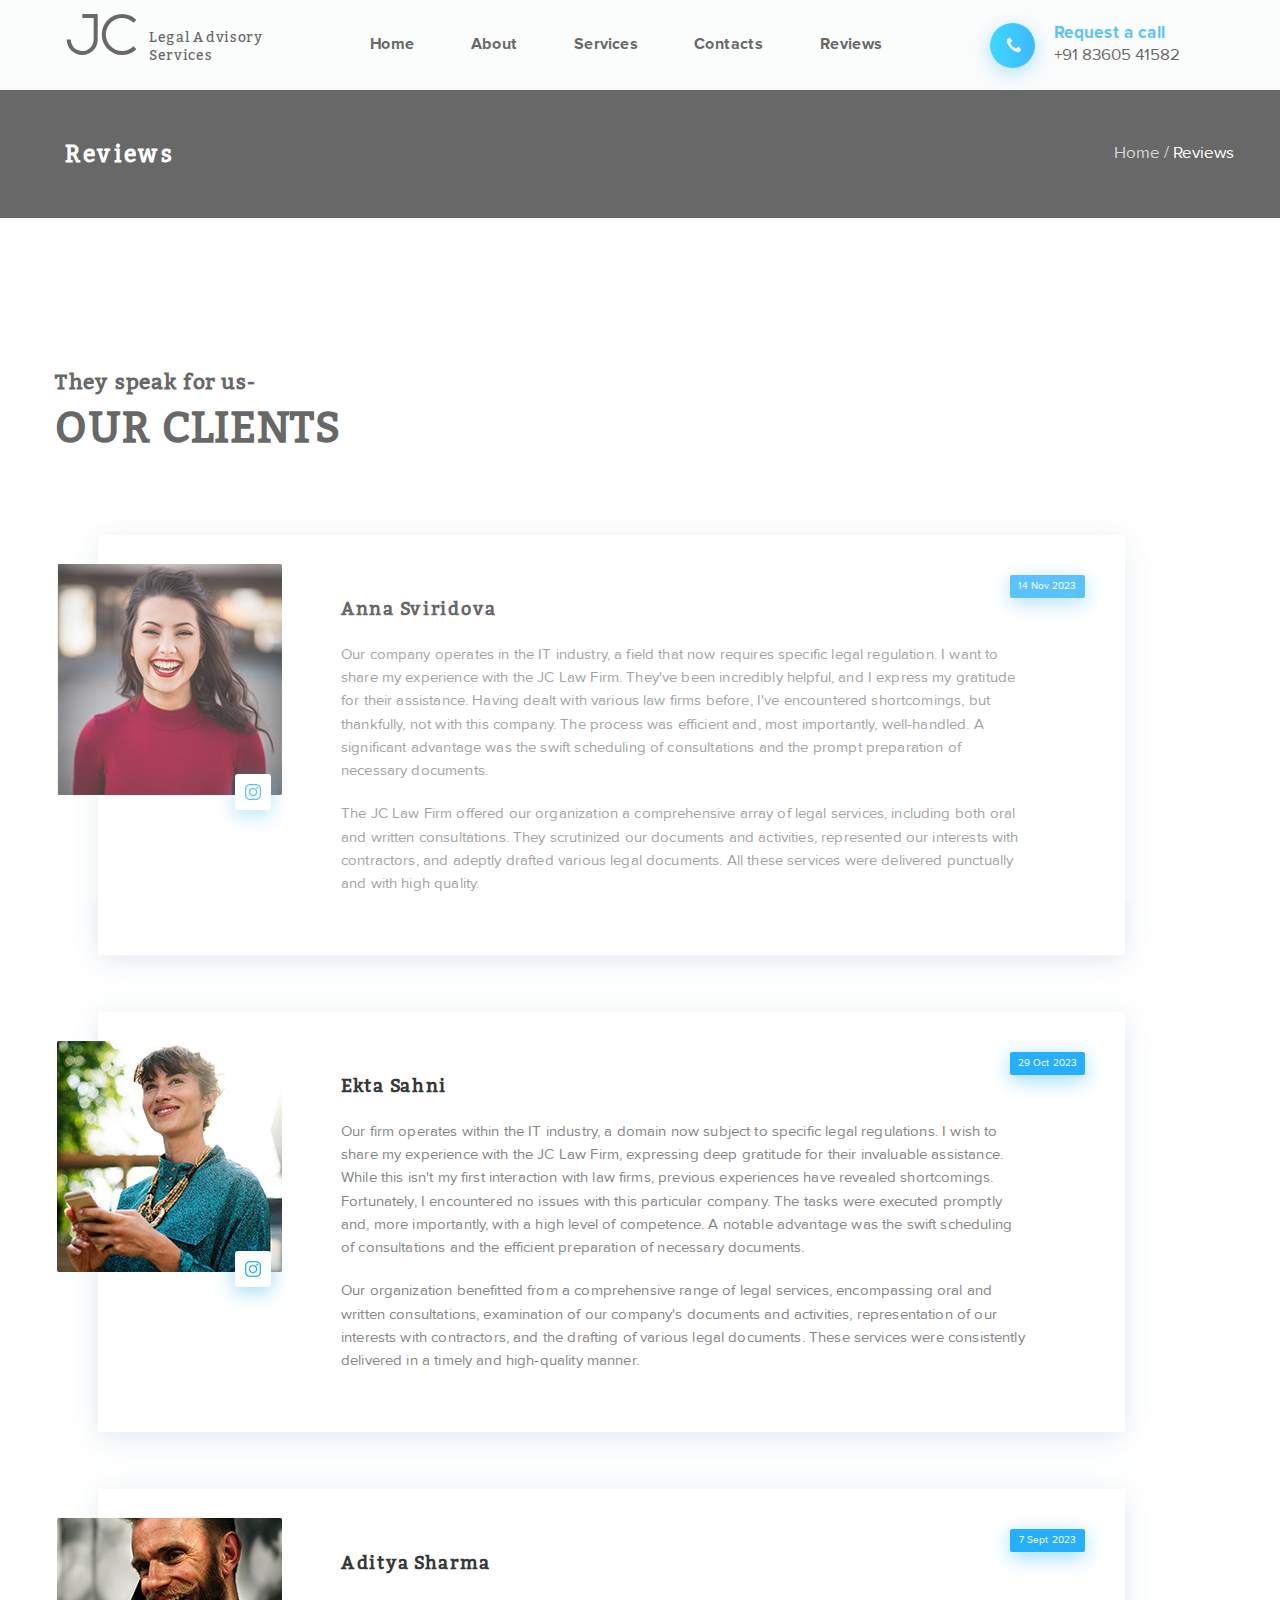
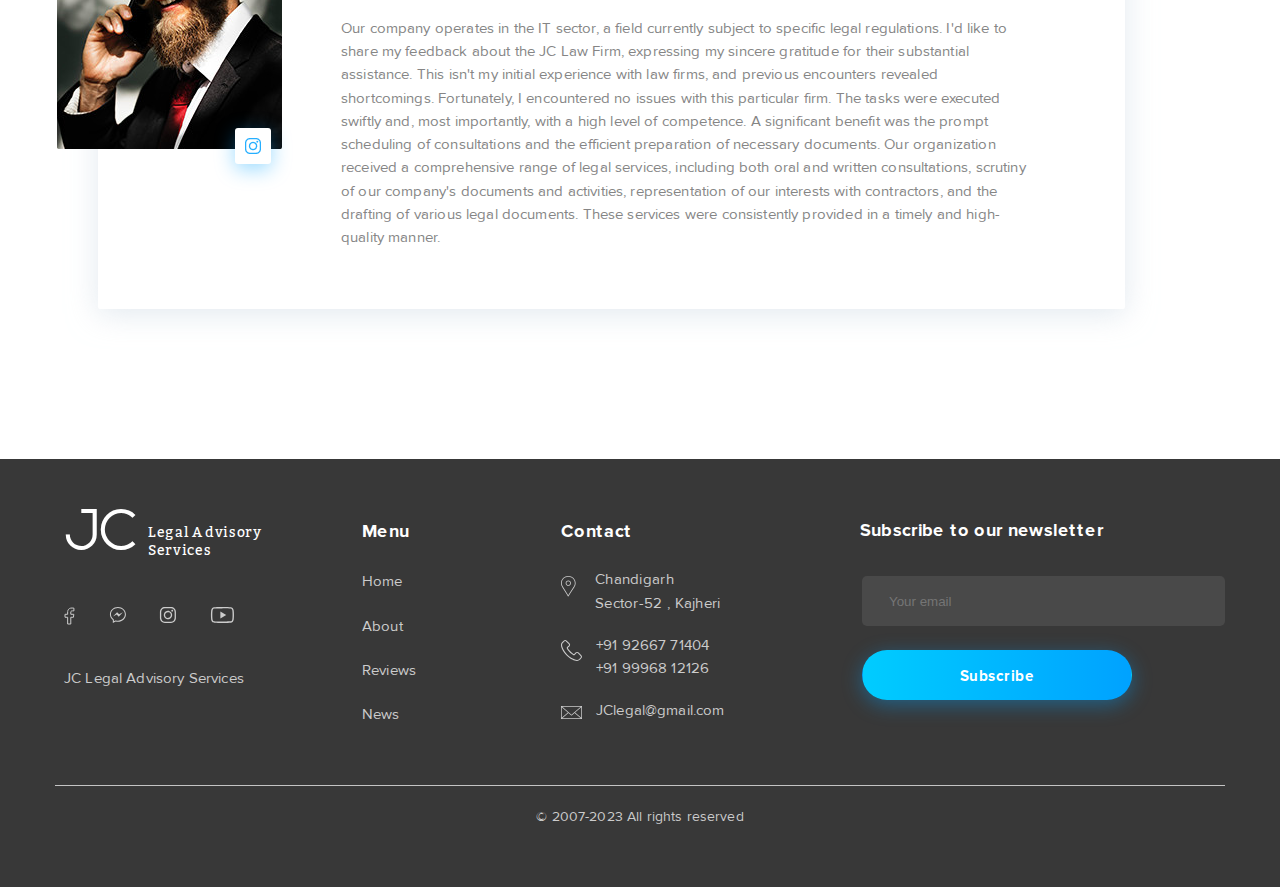
<file: content/reviews.html>
<!DOCTYPE html>
<html lang="ru">
<head>
	<!--<meta property="og:title" content="Отзывы">
	<meta property="og:description" content="Мы современная Юридическая фирма, помогающая перспективным стартапам, фрилансерам и малому бизнесу.">
	<meta property="og:type" content="website">
	<meta property="og:image" content="https://github.com/iamkirabond/legalAdvisoryServices.github.io/blob/master/img/legal-logo.png" >
	<meta property="og:site_name" content="Legal Advisory Services">-->
	<link rel="shortcut icon" type="image/png" href="../img/favicon.png"/>
	<!-- Bootstrap Grid CSS -->
	<link rel="stylesheet" href="../css/bootstrap-grid.min.css">
	<!-- Main CSS -->
	<link rel="stylesheet" href="../css/style.css">

	<meta name="description" content="#">
	<meta name="keywords" content="#">
	<meta charset="UTF-8">
	<meta name="viewport" content="width=device-width, initial-scale=1">
	<title>Reviews</title>
</head>
<body>
	<!---Preloader: Start-->
	<div id="page-preloader">
		<span class="spinner"></span>
	</div>
	<!---Preloader: End-->
	<header class="header" id="header">
		<div class="top-bar">
			<div class="container">
				<div class="row d-flex align-items-center">
					<div class="col-9 col-md-4 col-lg-3 mr-auto">
						<a href="#!" class="logo">
							JC
							<span>Legal Advisory Services</span>
						</a>
					</div>
					<div class="d-none d-lg-block col-lg-6">
						<nav>
							<ul class="menu">
								<li class="menu__item">
									<a href="../index.html">Home</a>
								</li>
								<li class="menu__item">
									<a href="about.html">About</a>
								</li>
								<li class="menu__item">
									<a href="services.html">Services</a>
								</li>
								<li class="menu__item">
									<a href="contacts.html">Contacts</a>
								</li>
								<li class="menu__item">
									<a href="#!">Reviews</a>
								</li>
							</ul>
						</nav>
					</div>
					<div class="d-none d-md-block col-md-4 col-lg-3">
						<div class="call">
							<button class="call__icon">
								<img src="../img/phone.png" alt="phone">
							</button> 	
							<div class="call__text">
								<span>Request a call</span>
								<a href="tel:8360541582">+91 83605 41582</a>
							</div>
						</div>
					</div>
					<div class="col-2 col-sm-1 d-lg-none">
						<div class="burger">
							<img src="../img/burger.png" alt="menu">
						</div>
					</div>
				</div>
			</div>
			<div class="side-menu">
				<div class="side-menu__background"></div>
				<div class="side-menu__content">
					<div class="side-menu__top">
						<a href="#!" class="logo">
							JC
							<span>Legal Advisory Services</span>
						</a>
						<button class="side-menu__btn">x</button>
					</div>
					<nav>
						<ul class="side-menu__list">
							<li class="side-menu__item">
								<a href="../index.html">Home</a>
							</li>
							<li class="side-menu__item">
								<a href="about.html">About</a>
							</li>
							<li class="side-menu__item">
								<a href="services.html">Services</a>
							</li>
							<li class="side-menu__item">
								<a href="contacts.html">Contacts</a>
							</li>
							<li class="side-menu__item">
								<a href="#!">Reviews</a>
							</li>
						</ul>
					</nav>
					<div class="call">
						<button class="call__icon">
							<img src="../img/phone.png" alt="phone">
						</button> 	
						<div class="call__text">
							<span>Request a call</span>
							<a href="tel:9996812126">+91 99968 12126</a>
						</div>
					</div>
				</div>
			</div>
		</div>
		<div class="navigation">
			<div class="container">
				<div class="row">
					<div class="col-12 d-flex flex-column flex-sm-row justify-content-between pr-lg-0">
						<h2 class="navigation__title">Reviews</h2>
						<div class="navigation__sections d-flex">
							<a href="../index.html">Home /&nbsp;</a>
							<div class="navigation__current">
								Reviews
							</div>
						</div>
					</div>
				</div>
			</div>
		</div>
	</header>
	<section class="reviews" id="reviews">
		<div class="container">
			<div class="row">
				<div class="col-12">
					<div class="reviews__content">
						<h2 class="section-title">
							They speak for us-<br>
							<span>Our clients</span>
						</h2>
					</div>
				</div>
				<div class="col-12 col-xl-11 d-flex justify-content-end">
					<div class="review-card d-flex">
						<div class="review-card__img">
							<img src="../img/anna-sviridova.png" alt="client">
							<a target="_blank" href="http://instagram.com"></a>
						</div>
						<div class="review-card__content">
							<span class="review-card__date">14 Nov 2023</span>
							<div class="review-card__desc">
								<h3 class="review-card__name">Anna Sviridova</h3>
								<p class="review-card__text">
									Our company operates in the IT industry, a field that now requires specific legal regulation. I want to share my experience with the JC Law Firm. They've been incredibly helpful, and I express my gratitude for their assistance. Having dealt with various law firms before, I've encountered shortcomings, but thankfully, not with this company. The process was efficient and, most importantly, well-handled. A significant advantage was the swift scheduling of consultations and the prompt preparation of necessary documents.
								</p>
								<p class="review-card__text">
									The JC Law Firm offered our organization a comprehensive array of legal services, including both oral and written consultations. They scrutinized our documents and activities, represented our interests with contractors, and adeptly drafted various legal documents. All these services were delivered punctually and with high quality.
								</p>
							</div>
						</div>
					</div>
				</div>
				<div class="col-12 col-xl-11 d-flex justify-content-end">
					<div class="review-card d-flex">
						<div class="review-card__img">
							<img src="../img/ekaterina-yeryomenko.png" alt="client">
							<a target="_blank" href="http://instagram.com"></a>
						</div>
						<div class="review-card__content">
							<span class="review-card__date">29 Oct 2023</span>
							<div class="review-card__desc">
								<h3 class="review-card__name">Ekta Sahni</h3>
								<p class="review-card__text">
									Our firm operates within the IT industry, a domain now subject to specific legal regulations. I wish to share my experience with the JC Law Firm, expressing deep gratitude for their invaluable assistance. While this isn't my first interaction with law firms, previous experiences have revealed shortcomings. Fortunately, I encountered no issues with this particular company. The tasks were executed promptly and, more importantly, with a high level of competence. A notable advantage was the swift scheduling of consultations and the efficient preparation of necessary documents.
								</p>
								<p class="review-card__text">
									Our organization benefitted from a comprehensive range of legal services, encompassing oral and written consultations, examination of our company's documents and activities, representation of our interests with contractors, and the drafting of various legal documents. These services were consistently delivered in a timely and high-quality manner.
								</p>
							</div>
						</div>
					</div>
				</div>
				<div class="col-12 col-xl-11 d-flex justify-content-end">
					<div class="review-card d-flex">
						<div class="review-card__img">
							<img src="../img/yurii-bogdan.png" alt="client">
							<a target="_blank" href="http://instagram.com"></a>
						</div>
						<div class="review-card__content">
							<span class="review-card__date">7 Sept 2023</span>
							<div class="review-card__desc">
								<h3 class="review-card__name">Aditya Sharma</h3>
								<p class="review-card__text">
									
								</p>
								<p class="review-card__text">
									Our company operates in the IT sector, a field currently subject to specific legal regulations. I'd like to share my feedback about the JC Law Firm, expressing my sincere gratitude for their substantial assistance. This isn't my initial experience with law firms, and previous encounters revealed shortcomings. Fortunately, I encountered no issues with this particular firm. The tasks were executed swiftly and, most importantly, with a high level of competence. A significant benefit was the prompt scheduling of consultations and the efficient preparation of necessary documents.

Our organization received a comprehensive range of legal services, including both oral and written consultations, scrutiny of our company's documents and activities, representation of our interests with contractors, and the drafting of various legal documents. These services were consistently provided in a timely and high-quality manner.





</p>
							</div>
						</div>
					</div>
				</div>
			</div>
		</div>
	</section>
	<footer class="footer" id="footer">
		<div class="container">
			<div class="row">
				<div class="col-md-12 col-lg-3">
					<div class="footer-item d-flex flex-column flex-sm-row  justify-content-between align-items-baseline flex-lg-column">
						<a href="#" class="logo">
							JC
							<span>Legal Advisory Services</span>
						</a>
						<ul class="social">
							<li>
								<a href="http://facebook.com" target="_blank">
									<img src="../img/facebook.svg" alt="facebook">
								</a>
							</li>
							<li>
								<a href="#!" target="_blank">
									<img src="../img/messenger.svg" alt="messenger">
								</a>
							</li>
							<li>
								<a href="http://instagram.com" target="_blank">
									<img src="../img/instagram.svg" alt="instagram">
								</a>
							</li>
							<li>
								<a href="http://youtube.com" target="_blank">
									<img src="../img/youtube.svg" alt="youtube">
								</a>
							</li>
						</ul>
						<p class="develop-text">
							JC Legal Advisory Services
						</p>
					</div>
				</div>
				<div class="col-md-3 col-lg-2">
					<ul class="footer-menu">
						<h3 class="footer-menu__title">Menu</h3>
						<li class="footer-menu__item">
							<a href="../index.html">
								Home
							</a>
						</li>
						<li class="footer-menu__item">
							<a href="about.html">
								About
							</a>
						</li>
						<li class="footer-menu__item">
							<a href="reviews.html">
								Reviews
							</a>
						</li>
						<li class="footer-menu__item">
							<a href="../index.html#news">
								News
							</a>
						</li>
					</ul>
				</div>
				<div class="col-md-9 col-lg-3">
					<ul class="footer-menu contacts">
						<h3 class="footer-menu__title">Contact</h3>
						<li class="footer-menu__item">
							<div class="footer-menu__img footer-menu__img_addres"></div>
							<p class="footer-menu__addres">Chandigarh<br>Sector-52 , Kajheri</p>
						</li>
						<li class="footer-menu__item">
							<div class="footer-menu__img footer-menu__img_tel"></div>
							<div class="footer-menu__contacts">
								<a href="tel:9266771404">
									+91 92667 71404
								</a>
								<a href="tel:9996812126">
									+91 99968 12126
								</a>
							</div>
						</li>
						<li class="footer-menu__item">
							<div class="footer-menu__img footer-menu__img_mail"></div>
							<a href="mailto:JClegal@gmail.com">
								JClegal@gmail.com
							</a>
						</li>
					</ul>
				</div>
				<div class="col-md-12 col-lg-4">
					<h3 class="distribution-title">
						Subscribe to our newsletter

					</h3>
					<form action="" class="dist-form d-flex flex-column flex-md-row justify-content-between flex-lg-column">
						<input type="email" class="dist__inp" required placeholder="Your email">
						<buttont class="dist__btn btn">Subscribe</buttont>
					</form>
				</div>
			</div>
			<div class="row">
				<div class="col-12">
					<p class="mobile develop-text">
						JC Legal Advisory Services
					</p>
					<p class="rights-text">
						&#169; 2007-2023 All rights reserved
					</p>
				</div>
			</div>
		</div>
	</footer>
	<div class="order-call">
		<form class="order-call__form" id="order-form">
			<button class="order-call__close-btn">X</button>
			<h2 class="order-call__title">Submit your details</h2>
			<p class="order-call__desc">
				And our specialists will contact you as soon as possible to provide professional assistance!
			</p>
			<div class="order-call__item">
				<label class="black-label" for="firstName">Name</label>
				<input class="order-call__input" id="firstName" type="text" name="firstName" required></input>
			</div>
			<div class="order-call__item">
				<label class="black-label" for="tel">Phone</label>
				<input class="order-call__input" id="tel" type="tel" name="phoneNumber" required></input>
			</div>
			<button class="order-call__btn btn" type="submit">Send</button>
		</form>
	</div>
	<script src="../js/parallax.js"></script>
	<script src="../js/jquery-3.4.1.min.js"></script>
	<script src="../js/jquery.validate.min.js"></script>
	<script src="../js/swiper.min.js"></script>
	<script src="../js/main.js"></script>
</body>
</html>
</file>
<file: css/style.css>
/*   Спецификация    */
@font-face {
  font-family: 'GeometricaSans';
  src: url('../fonts/GeometricaSans-Regular.eot'); /* IE9 Compat Modes */
  src: url('../fonts/GeometricaSans-Regular.eot?#iefix') format('embedded-opentype'), /* IE6-IE8 */
       url('../fonts/GeometricaSans-Regular.woff2') format('woff2'), /* Super Modern Browsers */
       url('../fonts/GeometricaSans-Regular.woff') format('woff'), /* Pretty Modern Browsers */
       url('../fonts/GeometricaSans-Regular.ttf')  format('truetype'), /* Safari, Android, iOS */
       url('../fonts/GeometricaSans-Regular.svg#svgFontName') format('svg'); /* Legacy iOS */
}
@font-face {
  font-family: 'Bitter';
  src: url('../fonts/Bitter-Regular.eot'); /* IE9 Compat Modes */
  src: url('../fonts/Bitter-Regular.eot?#iefix') format('embedded-opentype'), /* IE6-IE8 */
       url('../fonts/Bitter-Regular.woff2') format('woff2'), /* Super Modern Browsers */
       url('../fonts/Bitter-Regular.woff') format('woff'), /* Pretty Modern Browsers */
       url('../fonts/Bitter-Regular.ttf')  format('truetype'), /* Safari, Android, iOS */
       url('../fonts/Bitter-Regular.svg#svgFontName') format('svg'); /* Legacy iOS */
}
@font-face {
	font-family: 'ProximaNova';
	src: url('../fonts/ProximaNova-Light.eot'); /* IE9 Compat Modes */
	src: url('../fonts/ProximaNova-Light.eot?#iefix') format('embedded-opentype'), /* IE6-IE8 */
	     url('../fonts/ProximaNova-Light.woff2') format('woff2'), /* Super Modern Browsers */
	     url('../fonts/ProximaNova-Light.woff') format('woff'), /* Pretty Modern Browsers */
	     url('../fonts/ProximaNova-Light.ttf')  format('truetype'), /* Safari, Android, iOS */
	     url('../fonts/ProximaNova-Light.svg#svgFontName') format('svg'); /* Legacy iOS */
	font-weight: 300;
}
@font-face {
	font-family: 'ProximaNova';
	src: url('../fonts/ProximaNova-Regular.eot'); /* IE9 Compat Modes */
	src: url('../fonts/ProximaNova-Regular.eot?#iefix') format('embedded-opentype'), /* IE6-IE8 */
	     url('../fonts/ProximaNova-Regular.woff2') format('woff2'), /* Super Modern Browsers */
	     url('../fonts/ProximaNova-Regular.woff') format('woff'), /* Pretty Modern Browsers */
	     url('../fonts/ProximaNova-Regular.ttf')  format('truetype'), /* Safari, Android, iOS */
	     url('../fonts/ProximaNova-Regular.svg#svgFontName') format('svg'); /* Legacy iOS */
	font-weight: 400;
}
@font-face {
	font-family: 'ProximaNova';
	src: url('../fonts/ProximaNova-Bold.eot'); /* IE9 Compat Modes */
	src: url('../fonts/ProximaNova-Bold.eot?#iefix') format('embedded-opentype'), /* IE6-IE8 */
         url('../fonts/ProximaNova-Bold.woff2') format('woff2'), /* Super Modern Browsers */
         url('../fonts/ProximaNova-Bold.woff') format('woff'), /* Pretty Modern Browsers */
         url('../fonts/ProximaNova-Bold.ttf')  format('truetype'), /* Safari, Android, iOS */
         url('../fonts/ProximaNova-Bold.svg#svgFontName') format('svg'); /* Legacy iOS */
	font-weight: 700;
}
@font-face {
    font-family: 'ProximaNova';
    src: url('../fonts/ProximaNova-Semibold.eot'); /* IE9 Compat Modes */
    src: url('../fonts/ProximaNova-Semibold.eot?#iefix') format('embedded-opentype'), /* IE6-IE8 */
         url('../fonts/ProximaNova-Semibold.woff2') format('woff2'), /* Super Modern Browsers */
         url('../fonts/ProximaNova-Semibold.woff') format('woff'), /* Pretty Modern Browsers */
         url('../fonts/ProximaNova-Semibold.ttf')  format('truetype'), /* Safari, Android, iOS */
         url('../fonts/ProximaNova-Semibold.svg#svgFontName') format('svg'); /* Legacy iOS */
	font-weight: 600;
}
body {
	margin: 0 !important;
	padding: 0 !important;
	color: #383838;
}
h1, h2, h3, h4, h5, h6 {
	padding: 0;
	margin: 0;
}
div, p, form, input, a, span, button {
	box-sizing: border-box;
}
p {
    margin: 0;
    padding: 0;
}

ul, li {
	display: block;
	padding: 0;
	margin: 0;
}
a, a:hover, a:active {
    text-decoration: none;
}
a {
    text-decoration: none;
	transition: all 0.5s ease;
	cursor: pointer;
}
button{
	outline: none;
	border: none;
	background: none;
}
.btn{
	display: block;
	text-align: center;
	max-width: 270px;
	width: 100%;
	max-height: 50px;
	background: linear-gradient(90deg, #00CCFF 0%, #00A2FF 100%);
	box-shadow: 0px 5px 20px rgba(0, 163, 255, 0.4);
	border-radius: 30px;
	letter-spacing: 0.03em;
	color: #FFFFFF;
	font-family: ProximaNova;
	font-weight: 700;
	font-size: 15px;
	line-height: 150%;
	padding: 14px 0;
	border: 1px solid transparent;
	transition: 0.5s ease;
	cursor: pointer;
}
.btn:hover{
	color: #21c2fe;
	background: none;
	border: 1px solid #21c2fe;
}
.section-title{
	font-family: Bitter;
	font-weight: 700;
	font-size: 21px;
	line-height: 130%;
	letter-spacing: 0.04em;
	text-align: right;
}
.section-title span{
	text-transform: uppercase;
	font-size: 42px;
	line-height: 1.5em;
	display: block;
}
/*   Спецификация END   */

/* Preloader */
#page-preloader {
    position: fixed;
    left: 0;
    top: 0;
    right: 0;
    bottom: 0;
    background: #fff;
    z-index: 100500;
}

#page-preloader .spinner {
    width: 64px;
    height: 64px;
    position: absolute;
    left: 50%;
    top: 50%;
    background: url('../img/spinner.svg') no-repeat 50% 50%;
    margin: -32px 0 0 -32px;
}
/* Preloader END */


/* Header   */
.header{
	background-color: #eaf1f7; 
    background-image: url('../img/background.png');
    background-size: cover;
    background-repeat: no-repeat;
    background-position: center;	
}
.top-bar{
	background: #FAFBFC;
	box-shadow: 0px 5px 30px rgba(206, 218, 228, 0.6);
	height: 90px;
    display: flex;
    align-items: center;
}
.header .logo{
	margin-left: 10px;
    margin-top: -10px;
    color: #383838;
}
.logo{
	display: -webkit-flex;
	display: -moz-flex;
	display: -ms-flex;
	display: -o-flex;
	display: flex;
	-ms-align-items: center;
	align-items: center;
	font-family: 'GeometricaSans';
	font-size: 60px;
	cursor: pointer;
}
.logo span{
	font-family: 'Bitter';
	font-weight: 500;
	font-size: 14px;
	line-height: 128%;
    letter-spacing: 0.05em;
    width: 170px;
    margin-left: 11px;
    margin-top: 11px;
}
.menu{
	display: -webkit-flex;
	display: -moz-flex;
	display: -ms-flex;
	display: -o-flex;
	display: flex;
	-ms-align-items: center;
	align-items: center;
	justify-content: space-between;
    width: 95%;
}
.menu__item a{
	display: block;
	font-family: ProximaNova;
	font-weight: 700;
	font-size: 16px;
	line-height: 140%;
	color: #383838;
    padding: 33px 15px;
    border-bottom: 2px solid transparent;
}
.menu__item a:hover, .menu__item a:active{
	color: #26AFFF;
	border-bottom: 2px solid #26AFFF;
}
.side-menu{
	display: none;
	position: absolute;
	width: 100vw;
	height: 100vh;
	top: 0;
	left: 0;
	z-index: 2;
}
.side-menu__background{
	background: rgba(0, 0, 0, 0.3);
	width: 100%;
	height: 100%;
}
.side-menu__content{
	background: #FFFFFF;
	padding: 42px 30px 40px 0;
	width: 281px;
	display: flex;
	flex-direction: column;
	height: 100%;
	margin-left: auto;
}
.side-menu__top{
	display: flex;
	justify-content: space-between;
}
.side-menu__btn{
	text-transform: uppercase;
	font-family: ProximaNova;
	font-weight: 600;
	font-size: 26px;
	line-height: 100%;
	color: #858585;
	background: none;
	border: none;
}
.side-menu .logo, .side-menu .call{
	margin-left: 20px;
}
.side-menu .logo{
	font-size: 45px;
}
.side-menu .logo span{
	font-size: 10px;
    margin-top: 4px;
    width: 81px;
}
.side-menu .call{
	margin-top: auto;
}
.side-menu__item a{
	font-family: ProximaNova;
	font-weight: 600;
	font-size: 16px;
	line-height: 150%;
	display: flex;
	align-items: center;
	letter-spacing: 0.01em;
	color: #858585;
	width: 100%;
	height: 55px;
	padding: 15px 0 16px 20px;
	position: relative;
}
.side-menu__item a::after{
	position: absolute;
	content: '';
	height: 1px;
	width: 75px;
	background: #DEE6E9;
	bottom: 0;
	left: 15px;
}
.side-menu__item:last-child a::after{
	display: none;
}
.side-menu__item a:hover{
	background: linear-gradient(90deg, #00CCFF 0%, #00A2FF 100%);
	border-radius: 0px;
	color: #fff;
}

.call{
	display: flex;
	width: 220px;
	margin-left: 35px;
}
.call__icon{
	width: 45px;
	height: 45px;
	border-radius: 50%;
	background: linear-gradient(90deg, #00CCFF 0%, #00A2FF 100%);
	box-shadow: 0px 5px 20px rgba(0, 163, 255, 0.4);
}
.call__icon img{
	margin-top: 3px;
	margin-left: 3px;
	cursor: pointer;
}
.call__text{
	display: -webkit-flex;
	display: -moz-flex;
	display: -ms-flex;
	display: -o-flex;
	display: flex;
	flex-direction: column;
	font-family: ProximaNova;
	font-weight: 500;
	font-size: 17px;
	line-height: 140%;
	margin-left: 19px;
}
.call__text a{
	color: #383838;
	font-family: ProximaNova;
	font-weight: 500;
	font-size: 17px;
	display: block;
}
.call__text span{
	font-family: ProximaNova;
	font-weight: 700;
	font-size: 17px;
	line-height: 120%;
	color: #26AFFF;
}
.offer{
	margin-top: 110px;
	line-height: 140%;
	text-align: center;
	display: -webkit-flex;
	display: -moz-flex;
	display: -ms-flex;
	display: -o-flex;
	display: flex;
	flex-direction: column;
	-ms-align-items: center;
	align-items: center;
	margin-left: 5px;
	margin-bottom: 550px;
}
.offer__subtitle{
	font-family: Bitter;
	font-weight: 500;
	font-size: 25px;
	line-height: 140%;
}
.offer__title{
	font-family: Bitter;
	font-weight: 700;	
	font-size: 50px;
	text-transform: uppercase;
	line-height: 140%;
	letter-spacing: 0.02em;
}
.offer__desc{
	font-family: ProximaNova;
	font-weight: 500;
	font-size: 17px;
	line-height: 140%;
	margin-top: 15px;
	max-width: 570px;
	margin-left: 13px;
	margin-bottom: 31px;
}
/* Header  END */



/*   Help    */
.help{
	padding: 150px 0 201px;
	position: relative;
}
.help::before{
	content: '';
    position: absolute;
    height: 378px;
    top: 150px;
    right: 0px;
    background: #F3F9FB;
    width: 65%;
}
.help__content{
    margin-top: 39px;
    margin-right: 66px;
    text-align: right;
}
.help__desc{
	font-family: ProximaNova;
	font-weight: 500;
	font-size: 17px;
	line-height: 143%;
    text-align: right;
    letter-spacing: 0.01em;
    margin: 10px -5px 26px 0;
}
.help__btn{
	margin-left: 54px;
    margin-top: -88px;
    letter-spacing: 0.01em;
}
.help-card{
	max-width: 233px;
	background: #FFFFFF;
	box-shadow: 0px 5px 30px rgba(206, 218, 228, 0.6);
	padding-top: 103px;
	padding-bottom: 35px;
	text-align: center;
	display: -webkit-flex;
	display: -moz-flex;
	display: -ms-flex;
	display: -o-flex;
	display: flex;
	flex-direction: column;
	-ms-align-items: center;
	align-items: center;
	margin-top: 50px;	
	margin-right: 15px;
	background: #fff;
	border-radius: 5px;
}
.help-card__title{
	font-family: Bitter;
	font-weight: 700;
	font-size: 18px;
	text-align: center;
    letter-spacing: 0.03em;
    margin-bottom: 13px;  
}
.help-card__desc{
	font-family: ProximaNova;
	font-weight: 500;
	font-size: 14px;
	line-height: 125%;
	text-align: center;
	letter-spacing: 0.01em;
	color: #858585;
	width: 86%;
}
.help-card__rocket{
	margin-left: 6px;
	background: #fff url('../img/rocket.png') 90px 35px no-repeat;
}
.help-card__desktop{
	background: #fff url('../img/desktop.png') 90px 42px no-repeat;
}
.help-card__brain{
	margin-right: 0;
	background: #fff url('../img/brain.png') 90px 41px no-repeat;
}
/*   Help   END */

/* Cases   */
.cases{
	padding-bottom: 212px;
	padding-top: 6px;
}
.cases__title{
	width: 170px;
    text-align: left;
    margin-left: 10px;
}
.cases__desc{
	font-family: ProximaNova;
	font-weight: 500;
	font-size: 17px;
	line-height: 142%;
	letter-spacing: 0.01em;
    margin-left: 24px;
    margin-top: 11px;
}
.cases__slider{
	box-shadow: 0px 5px 30px rgba(206, 218, 228, 0.6);
	border-radius: 5px;
	max-width: 468px;
    margin-left: auto;
    margin-top: 28px;
    margin-right: -7px;
}
.cases__slide{
	width: 156px;
	text-align: center;
	font-family: ProximaNova;
	font-weight: 600;
	font-size: 16px;
	line-height: 150%;
	letter-spacing: 0.02em;
	color: #858585;
	height: 55px;	
	padding-top: 16px;
	position: relative;
}
.cases__slide_left::after, .cases__slide_center::after{
	content: '';
	width: 1px;
	height: 24px;
	background: #DEE6E9;
	position: absolute;
	right: 0;
}
.cases__slide_left{
	border-radius: 5px 0 0 5px;
} 
.cases__slide_right{
	border-radius: 0 5px 5px 0;
}
.cases__slide:hover, .cases__slide:active{
	background: linear-gradient(90deg, #00CCFF 0%, #00A2FF 100%);
	color: #FFFFFF;
	cursor: pointer;
}
.case-card{
	display: -webkit-flex;
	display: -moz-flex;
	display: -ms-flex;
	display: -o-flex;
	display: flex;
    justify-content: space-between;
    margin: 60px 0 0;
    background: linear-gradient(to right, #fff 14%, #F3F9FB 0%);
    max-width: 570px;
    padding: 0 0px 0 17px;
}
.case-card__title{
	font-family: Bitter;
	font-weight: 500;
	font-size: 22px;
	line-height: 120%;
	letter-spacing: 0.01em;
	width: 177px;
	margin-top: 56px;
	margin-right: 15px;
}
.case-card__img{
	position: relative;
}
.case-card__overlay{
	display: block;
	width: 100%;
	height: 100%;
	background: linear-gradient(1.19deg, #062B31 -15.8%, rgba(6, 43, 49, 0) 99.03%), rgba(0, 181, 255, 0.2);
	position: absolute;
	cursor: pointer;
	font-family: ProximaNova;
	font-weight: 600;
	font-size: 15px;
	letter-spacing: 0.02em;
	color: #26AFFF;
    padding-top: 87%;
    padding-left: 8px;
}
.case-card__overlay::after{
	content: '';
	width: 50px;
	height: 1px;
	background: #26AFFF;
	position: absolute;
	margin-top: 11px;
    margin-left: 16px;
}
.case-card__img img{
	display: block;
	width: 100%;
}
.case-card:hover .case-card__overlay{
	display: block;
}
.case-top{
	margin-top: 87px;
}
/* Cases  END */

/* Call-us    */
.call-us{
	background: linear-gradient(90deg, #00CCFF 0%, #00A2FF 100%);
	max-height: 385px;
}
.call-us__title{
	font-family: 'Bitter';
	font-weight: 700;
	font-size: 26px;
	line-height: 140%;
	text-align: right;
	color: #FFFFFF;
	letter-spacing: 0.023em;
	margin-bottom: 34px;
}
.call-us__content{
	flex-direction: column;
    margin-top: 84px;
    margin-right: 8px;
    display: flex;
    align-items: flex-end;
    position: relative;
    margin-bottom: 114px;
}
.call-us .layer img{
	position: absolute;
    display: block;
	bottom: -361px;
    left: 22px;
}
.call-us__btn{
	background: #fff;
	color: #26AFFF;
	margin-left: auto;
}
.call-us__btn:hover{
	background: #00b6ff;
	color: #fff;
	border: 1px solid #fff;
}
.call-us__pict{
	margin-left: 56px;
    margin-top: -62px;
    max-width: 421px;
}
.call-us__phone{
	width: 100%;
}
    
/* Call-us END*/


/* News        */
.news{
	padding-top: 206px;
	padding-bottom: 114px;
}
.news-top{
	display: flex;
	justify-content: space-between;
	margin-bottom: 122px;
}
.news__buttons{
	margin-top: 17px;
	margin-left: 8px;
	display: flex;
}
.news__button{
	width: 50px;
	height: 50px;
	text-align: center;
	box-shadow: 0px 5px 20px rgba(0, 163, 255, 0.2);
	border-radius: 50%;
	display: block;
	margin-right: 25px;
	cursor: pointer;
}

.news__button:hover{
	box-shadow: 0px 5px 20px rgba(0, 163, 255, 0.4);
}
.news-cards{
	margin-top: 85px;
	padding-top: 32px;
}
.news-card{
	width: 100%;
	padding: 20px 0 30px 29px;
	position: relative;
	box-shadow: 0px 5px 30px rgba(206, 218, 228, 0.6);
	border-radius: 2px;
	text-align: left;
}
.news-card__img{
	position: absolute;
    width: 270px;
	height: 193px;
    top: -36px;
    left: -16px;
}
.news-card__img::before{
    content: '';
    position: absolute;
    width: 100%;
    height: 100%;
    background: linear-gradient(1.04deg, #062B31 -15.8%, rgba(6, 43, 49, 0) 99.03%), rgba(0, 181, 255, 0.2);
}
.news-card__date{
	display: block;
	width: 75px;
	height: 23px;
	background: #26AFFF;
	box-shadow: 0px 5px 20px rgba(0, 163, 255, 0.4);
	border-radius: 2px;
	font-family: ProximaNova;
	font-size: 10px;
	line-height: 130%;
	text-align: center;
	letter-spacing: 0.01em;
	color: #FFFFFF;
	margin: 0 13px 0 auto;
	padding-top: 5px;
}
.news-card__title{
	font-family: Bitter;
	font-weight: 700;
	font-size: 16px;
    line-height: 145%;
    letter-spacing: 0.05em;
    margin-bottom: 12px;
	margin-top: 141px;
}
.news-card__text{
	font-family: ProximaNova;
	font-size: 14px;
	line-height: 125%;
	letter-spacing: 0.01em;
	color: #858585;
	margin-bottom: 35px;
}
.news-card__title, .news-card__text{
	max-width: 276px;
}
.news-card__more{
	font-family: ProximaNova;
	font-weight: 600;
	font-size: 15px;
	letter-spacing: 0.02em;
	color: #26AFFF;
}
.news-card__more:after{
	content: '';
	width: 50px;
	height: 1px;
	background: #26AFFF;
	position: absolute;
	margin-top: 11px;
    margin-left: 16px;
}
.news-card__wrapper{
	width: 370px;
    padding-left: 14px;
}

/* News     END*/


/* Footer        */
.footer-item .logo{
	color: #fff;
	margin-left: 9px;
    margin-top: -10px;	
}
.footer{
	background: #383838;
	color: #CCCCCC;	
    padding-top: 56px;
}

.social{
	display: -webkit-flex;
	display: -moz-flex;
	display: -ms-flex;
	display: -o-flex;
	display: flex;
	justify-content: space-between;
    width: 170px;
    margin-top: 42px;
    margin-left: 8px;
}
.social li{
	cursor: pointer;
	transition: 1s;
}
.social li:hover {
    transform: scale(1.2); 
   }
.develop-text{
	width: 200px;
	font-family: ProximaNova;
	font-size: 15px;
	line-height: 150%;
    letter-spacing: 0.01em;
    margin-top: 38px;
    margin-left: 7px;
}
.footer-menu {
	height: 208px;
	display: -webkit-flex;
	display: -moz-flex;
	display: -ms-flex;
	display: -o-flex;
	display: flex;
	flex-direction: column;
	justify-content: space-between;
	margin-top: 3px;
	margin-left: 7px;
}
.footer-menu__title{
	font-family: ProximaNova;
	font-weight: 700;
	font-size: 18px;
	line-height: 150%;
	letter-spacing: 0.02em;
	color: #fff;
	margin-bottom: 4px;	
}
.footer-menu__item a,.footer-menu__item{
	font-family: ProximaNova;
	font-size: 15px;
	line-height: 155%;
	letter-spacing: 0.01em;
	color: #CCCCCC;
}
.footer-menu__item{
	display: -webkit-flex;
	display: -moz-flex;
	display: -ms-flex;
	display: -o-flex;
	display: flex;
}
.footer-menu__img{
	width: 21px;
	height: 21px;
	margin-right: 14px;
	margin-top: 6px;
}
.footer-menu__img_addres{
	height: 100%;
	background: url('../img/addres.svg') no-repeat center;
	background-position: 0 2px;
	margin-right: 13px;
}
.footer-menu__img_tel{
	background: url('../img/icon1.svg') no-repeat center;
    background-position: 0px 0px;
}
.footer-menu__img_mail{
	background: url('../img/icon2.svg') no-repeat center;
	background-position: 0px 1px;
}
.footer-menu__contacts{
	display: flex;
    flex-direction: column;
}
.contacts{
	margin-left: 6px;
}
.footer-menu__addres{
	letter-spacing: 0.02em;
}
.distribution-title{
	font-family: ProximaNova;
	font-weight: 700;
	font-size: 18px;
	line-height: 150%;
	letter-spacing: 0.01em;
	color: #fff;
	margin-bottom: 32px;
	margin-left: 5px;
    margin-top: 2px;
}
.dist__inp{
	border: none;
	outline: none;
	background: #494949;
	border-radius: 5px;
	max-width: 370px;
	width: 100%;
	height: 50px;
	color: #CCCCCC;
	padding-left: 27px;
	margin-bottom: 24px;
}
.dist-form{
	margin-top: 3px;
	margin-left: 7px;
}
.dist__btn:hover{
	background: #383838;
}
.rights-text{
	font-family: ProximaNova;
	font-size: 14px;
	line-height: 150%;
	letter-spacing: 0.01em;
	text-align: center;
	position: relative;
	margin-top: 80px;
	margin-bottom: 60px;
}
.rights-text::before{
	content: '';
	width: 100%;
	height: 1px;
	background: #C4C4C4;
	position: absolute;
	left: 0;
	top: -21px;
}
.mobile{
	display: none;
}
/* Footer     END*/

/* Navigation     */
.navigation{
	background: #383838;
	padding: 47px 0;
}
.navigation__title{
	font-family: Bitter;
    font-weight: 700;
    font-size: 23px;
    line-height: 34px;
    color: #FFFFFF;
    margin-left: 10px;
    letter-spacing: 0.09em;
}
.navigation__sections{
	margin-top: 5px;
    margin-right: 6px;
}
.navigation__sections a{
	font-family: ProximaNova;
	font-size: 17px;
	line-height: 21px;
	color: #CCCCCC;
}
.navigation__current{
	font-family: ProximaNova;
	font-size: 17px;
	line-height: 21px;
	color: #FFFFFF;
}
/* Navigation   END*/
/*  Choise   */
.choise{
	padding: 150px 0;
}
.choise__content{
	margin-top: 68px;
    margin-left: 10px;
}
.choise__content .section-title{
	text-align: left;
	margin-bottom: 28px;
	line-height: 170%;
}
.choise__content .section-title span{
	text-transform: uppercase;
    line-height: 1.3em;
    letter-spacing: 0.03em;
}
.choise__desc{
	font-family: ProximaNova;
	font-size: 17px;
	line-height: 145%;
	letter-spacing: 0.01em;
	color: #383838;
	max-width: 470px;
	margin-bottom: 26px;
}
.choise__pict{
	max-width: 670px;
	max-height: 587px;
	width: 100%;
	height: 100%;
	margin-left: 9px;
	position: relative;
}
.choise__pict img{
	display: block;
	width: 100%;
    height: 100%;
    object-fit: cover;
}
.choise__pict::before{
	content: '';
	position: absolute;
	width: 100%;
	height: 100%;
	background: linear-gradient(1.04deg, #062B31 -15.8%, rgba(6, 43, 49, 0) 99.03%), rgba(0, 181, 255, 0.2);
}
.ceo{
	min-width: 600px;
}
.ceo__card{
	min-height: 177px;
	background: #F3F9FB;
	color: #383838;
	max-width: 525px;
	width: 100%;
	margin-right: -9px;
	padding: 35px 145px 35px 55px;
	position: relative;
}
.ceo__title{
	font-family: Bitter;
	font-weight: 700;
	font-size: 15px;
	line-height: 155%;
	letter-spacing: 0.04em;
	margin-bottom: 16px;
	max-width: 324px;
}
.ceo__name{
	font-family: ProximaNova;
	font-weight: 700;
	font-size: 17px;
	line-height: 150%;
	letter-spacing: 0.01em;
}
.ceo__position{
	font-family: ProximaNova;
	font-size: 13px;
	line-height: 155%;
	letter-spacing: 0.01em;
}
.ceo__card::before{
	content: '';
	position: absolute;
	width: 94px;
	height: 94px;
	background: url('../img/ceo.png') no-repeat center;
	background-size: contain;
	left: -63px;
}
.ceo__card::after{
	content: '';
	position: absolute;
	width: 120px;
	height: 98px;
	background: url('../img/signature.png') no-repeat center;
	background-size: contain;
	right: 0;
	bottom: 0;
}
/*Choise  END */

/* Statistic    */ 
.statistic{
	background: url('../img/stat-background.png') no-repeat center;
	padding: 130px 0 199px;
	background-size: cover;
}
.circle__percent{
    width: 224px;
    height: 224px;
    font-family: ProximaNova;
    font-weight: 300;
    font-size: 45px;
    line-height: 150%;
    text-align: center;
    letter-spacing: 0.01em;
    padding: 79px 0;
    color: rgba(255, 255, 255, 0.8);
    margin: 0 auto;
}
.circle__title{
	font-family: Bitter;
	font-weight: 700;
	font-size: 15px;
	line-height: 150%;
	text-align: center;
	letter-spacing: 0.05em;
	color: #FFFFFF;
	margin-top: 10px;
}
.circle__percent_service{
	padding-left: 0;
	background: url('../img/100-service.png') no-repeat center;
}
.circle__percent_client{
	background: url('../img/87-client.png') no-repeat center;
}
.circle__percent_complite{
	padding-left: 10px;
	background: url('../img/66-complite.png') no-repeat center;
}
.circle__percent_goals{
    padding: 93px 0 0 30px;
    margin-bottom: 23px;
	background: url('../img/31-goals.png') no-repeat center;
}
.service{
	margin-left: 19px;
}
.complite{
	margin-left: 7px;
}
.goals{
	margin-left: -14px;
    margin-top: -13px;
}
.goals .circle__title{
	margin-left: 30px;
}
/* Statistic  END  */

/*  Team   */
.team{
	padding: 150px 0;
}
.team .section-title{
	text-align: left;
	padding-left: 15px;
}
.team-cards{
	margin-top: 83px;
	margin-left: 25px;

}
.team-card{
	display: -webkit-flex;
	display: -moz-flex;
	display: -ms-flex;
	display: -o-flex;
	display: flex;
	flex-direction: column;
	-ms-align-items: center;
	align-items: center;
}
.team-card__img{
	max-width: 370px;
	max-height: 394px;
	position: relative;
	width: 100%;
	object-fit: contain;
}
.team-card__img img{
	display: block;
	width: 100%;
}
.team-card__position{
	display: block;
	width: 141px;
	height: 34px;
	background: #26AFFF;
	font-family: ProximaNova;
	font-size: 12px;
	line-height: 150%;
	text-align: center;
	letter-spacing: 0.01em;
	color: #FFFFFF;
	position: absolute;
	right: 0;
	bottom: 0;
	padding-top: 9px;
}
.team-card__name{
	font-family: Bitter;
	font-weight: 700;
	font-size: 15px;
	line-height: 150%;
	letter-spacing: 0.05em;
	color: #383838;
}
.team-card__content{
	display: -webkit-flex;
	display: -moz-flex;
	display: -ms-flex;
	display: -o-flex;
	display: flex;
	justify-content: space-between;
	max-width: 354px;
	max-height: 70px;
	width: 100%;
	height: 100%;
	margin-left: 16px;
	box-shadow: 0px 5px 30px rgba(206, 218, 228, 0.6);
	border-radius: 2px;
	padding: 24px 15px 23px 25px;
}
.team-card__social{
	width: 45px;
    display: flex;
    justify-content: space-between;
    margin-top: 2px;
    margin-right: 10px;
}
/*  Team  END */
/*  Services   */
.services{
	padding: 150px 0 119px;;
}
.services .section-title{
	text-align: left;
	letter-spacing: 0.1em;
}
.services__desc{
    font-family: ProximaNova;
    font-weight: 500;
    font-size: 17px;
    line-height: 142%;
    letter-spacing: 0.01em;
    margin-left: 13px;
    margin-top: 12px;
    max-width: 470px;
}
.service-cards{
	margin-top: 86px;
}
.service-card{
	max-width: 370px;
	width: 100%;
	background: #F3F9FB;
	padding: 50px 36px 50px 40px;
	margin-bottom: 30px;
	position: relative;
	display: flex;
    flex-direction: column;
    justify-content: space-between;
}
.service-card__title{
	font-family: Bitter;
	font-weight: 400;
	font-size: 22px;
	line-height: 120%;
	letter-spacing: 0.01em;
	color: #383838;
}
.service-card__description{
	max-width: 230px;
	width: 100%;
	font-family: ProximaNova;
	font-size: 15px;
	line-height: 130%;
	letter-spacing: 0.01em;
	color: #000000;
	margin-top: 39px;
	margin-bottom: 15px;
	height: 57px;
}
.service-card__price{
	font-family: ProximaNova;
	font-weight: 700;
	font-size: 20px;
	line-height: 130%;
	letter-spacing: 0.01em;
	color: #26AFFF;
}
.service-card__btn{
	max-width: 171px;
	height: 50px;
	margin-top: 32px;
	letter-spacing: 0.01em;

}
.service-card-prac::after{
	content: '';
	width: 94px;
	height: 94px;
	background: url('../img/pract.svg') no-repeat;
	position: absolute;
	right: 25px;
	bottom: 25px;
}
.service-card-idea::after{
	content: '';
	width: 94px;
	height: 94px;
	background: url('../img/idea.svg') no-repeat center;
	position: absolute;
	right: 14px;
	bottom: 25px;
}
.service-card-tmt::after{
	content: '';
	width: 94px;
	height: 94px;
	background: url('../img/tmt.svg') no-repeat;
	position: absolute;
	right: 25px;
	bottom: 25px;
}
.service-card-internet::after{
	content: '';
	width: 94px;
	height: 94px;
	background: url('../img/internet.svg') no-repeat;
	position: absolute;
	right: 25px;
	bottom: 25px;
}
.service-card-business::after{
	content: '';
	width: 94px;
	height: 94px;
	background: url('../img/business.svg') no-repeat;
	position: absolute;
	right: 25px;
	bottom: 25px;
}
.service-card-target::after{
	content: '';
	width: 94px;
	height: 94px;
	background: url('../img/target.svg') no-repeat;
	position: absolute;
	right: 25px;
	bottom: 25px;
}
/*  Servises END  */

/* Contacts   */
.contact{
	padding: 150px 0;
	position: relative;
}
.map-block{
	height: 411px;
	width: 100%;	
}
.adress-card__title{
	font-family: Bitter;
	font-weight: 700;
	font-size: 22px;
	line-height: 150%;
	letter-spacing: 0.05em;
	color: #383838;
	margin-bottom: 37px;
}
.adress-card{
	height: 411px;
	background: #fff;
	padding: 28px 39px 28px 51px;
	width: 372px;
	position: absolute;
	right: 300px;
}
.adress-card__list{
	position: relative;
}
.adress-card__item a,.adress-card__text-content{
	font-family: ProximaNova;
	font-weight: 400;
	font-size: 17px;
	line-height: 150%;
	letter-spacing: 0.01em;
	color: #383838;
	display: block;
}
.adress-card__item{
	height: 52px;
}
.adress-card__text-content{
	width: 212px;
}
.adress-card__item{
	display: -webkit-flex;
	display: -moz-flex;
	display: -ms-flex;
	display: -o-flex;
	display: flex;
	margin-bottom: 18px;
}
.adress-card__img{
	width: 38px;
	height: 38px;
	background: #26AFFF;
	box-shadow: 0px 5px 20px rgba(0, 163, 255, 0.4);
	border-radius: 50%;
	position: relative;	
    margin-right: 20px;
}
.adress::after{
	content: '';
	width: 100%;
	height: 100%;
	background: url('../img/map-target.png') no-repeat center;
	position: absolute;
}
.tel::after{
	content: '';
	width: 100%;
	height: 100%;
	background: url('../img/phone-white.png') no-repeat center;
	position: absolute;
}
.mail::after{
	content: '';
	width: 100%;
	height: 100%;
	background: url('../img/envelope-white.png') no-repeat center;
	position: absolute;
}
.adress-card__item:nth-child(1) .adress-card__text-content{
	margin-top: -6px;
}
.adress-card__item:nth-child(2) .adress-card__text-content{
	margin-top: -3px;
}
.adress-card__item:nth-child(3) a{
	margin-top: 5px;
}
.adress-card__list::after{
	content: '';
	position: absolute;
	width: 270px;
	height: 1px;
	bottom: -15px;
	background: #E5E5E5;
}
.adress-card__working-hours{
	max-width: 248px;
	width: 100%;
	font-family: ProximaNova;
	font-weight: 700;
	font-size: 17px;
	line-height: 150%;
	letter-spacing: 0.01em;
	color: #383838;
	margin-top: 45px;
}
/*Contacts   END */

/*Review */
.reviews{
	padding: 150px 0;
}
.reviews__content .section-title{
	text-align: left;
	letter-spacing: 0.03em;
}
.reviews__content{
	margin-bottom: 20px;
}
.review-card{
	padding: 40px;
	box-shadow: 0px 5px 30px rgba(206, 218, 228, 0.6);
	border-radius: 2px;
	margin-top: 57px;
	width: 96%;

}
.review-card__date{
	display: block;
	width: 75px;
	height: 23px;
	background: #26AFFF;
	font-family: ProximaNova;
	font-size: 10px;
	line-height: 130%;
	text-align: center;
	letter-spacing: 0.01em;
	color: #FFFFFF;
	box-shadow: 0px 5px 20px rgba(0, 163, 255, 0.4);
	border-radius: 2px;
	padding-top: 5px;
}
.review-card__content{
	margin-left: auto;
	display: -webkit-flex;
	display: -moz-flex;
	display: -ms-flex;
	display: -o-flex;
	display: flex;
	flex-direction: column;
	-ms-align-items: flex-end;
	align-items: flex-end;
}
.review-card__desc{
	margin-right: 59px;
}
.review-card__name{
	font-family: Bitter;
	font-weight: 700;
	font-size: 18px;
	line-height: 125%;
	letter-spacing: 0.04em;
	color: #383838;
	margin-bottom: 22px;
}
.review-card__text{
	font-family: ProximaNova;
	font-weight: 400;
	font-size: 15px;
	line-height: 155%;
	letter-spacing: 0.01em;
	color: #858585;
	max-width: 685px;
	width: 100%;
	padding-bottom: 20px;
}
.review-card__img img{
	display: block;
	width: 225px;
    height: 231px;
}
.review-card__img{
	position: relative;
	width: 225px;
    height: 231px;
    margin-top: -11px;
    margin-left: -81px;
    margin-right: 40px;
}
.review-card__img a{
	display: block;
	width: 36px;
	height: 36px;
	background: #fff url('../img/instagram-blue.png') no-repeat center;
	position: absolute;
    bottom: -15px;
    right: 11px;
	box-shadow: 0px 5px 20px rgba(0, 163, 255, 0.4);
	border-radius: 3px;
}
/*Review  END*/


/* Order Call  */ 

.order-call{
	display: none;
	width: 100%;
	height: 100%;
	position: fixed;
	top: 0;
	background: rgba(0, 0, 0, 0.3);
	z-index: 3;
}
.order-call__form{
	max-width: 600px;
	max-height: 520px;
	width: 100%;
	height: 100%;
	background: #fff;
	margin: 100px auto 0;
	padding: 82px 70px;
	position: relative;
}
.order-call__title{	
	font-family: Bitter;
	font-weight: 700;
	font-size: 26px;
	color: #383838;
	margin-bottom: 15px;
}
.order-call__desc{
	font-family: ProximaNova;
	font-weight: 400;
	font-size: 16px;
	line-height: 130%;	
	color: #858585;
}
.order-call__form label{
	display: block;
	font-family: ProximaNova;
	font-weight: 700;
	line-height: 130%;	
}
.black-label{
	color: #000000;
	font-size: 16px;
}
.error{
	color: #ff0000;
	font-size: 14px;
	margin-top: 2px;
}
.order-call__item{
	margin-top: 20px;
	height: 76px;
}
.order-call__input{
	margin-top: 5px;
	border: 1px solid #C3C3C3;
	box-sizing: border-box;
	border-radius: 3px;
	max-width: 460px;
	max-height: 50px;
	width: 100%;
	height: 100%;
	padding-left: 15px;
}
.order-call__btn{
	max-width: 165px;
	width: 100%;
	margin-top: 30px;
}
.order-call__close-btn{
	font-family: ProximaNova;
    font-weight: 600;
    font-size: 26px;
    color: #858585;
    position: absolute;
    border: none;
    background: none;
    top: 10px;
	right: 15px;
	cursor: pointer;
}

/* Order Call END*/ 

/* Swiper */
.swiper-container {
	width: 100%;
	min-height: 658px;
  }
  .swiper-slide {
	text-align: center;
	font-size: 18px;
	background: #fff;
	/* Center slide text vertically */
	display: -webkit-box;
	display: -ms-flexbox;
	display: -webkit-flex;
	display: flex;
	-webkit-box-pack: center;
	-ms-flex-pack: center;
	-webkit-justify-content: center;
	justify-content: center;
	-webkit-box-align: center;
	-ms-flex-align: center;
	-webkit-align-items: center;
	align-items: center;
  }
/* Swiper END */
/* Media Queries */

@media screen and (max-width: 1200px){
	.logo{
		margin-left: 0;
	}
	.menu__item a{
		padding: 32px 6px;
	}
	.help__btn{
	    margin-left: 0px;
	}
	.news-card__wrapper{
		margin-right: 14px;
	}
	.team-cards {
    	margin-top: 43px;
	}
	.team-card{
		margin-top: 40px;
	}
	.cases__slider {
		margin-left: 0;
	}
	.order-call__form{
		margin-top: 25px;
	}
	.help{
		padding: 100px 0 150px;
	}
	.cases {
		padding-bottom: 150px;
	}
	.news {
		padding: 150px 0 100px;
	}
	.help-card__rocket, .help-card__desktop, .help-card__brain {
		background-position:  66px 35px;
	}
	.news {
		padding: 100px 0 70px;
	}
	.reviews {
		padding: 100px 0;
	}
	.adress-card{
		right: 100px;
	}
}

/* 768 - 992 px */
@media screen and (max-width: 992px) {
	.call{
		margin-left: 0;
	}
	.offer{
		margin-bottom: 346px;
	}
	.offer__subtitle{
		font-size: 22px;
	}
	.offer__title{
		font-size: 40px;
	}
	.offer{
		margin-bottom: 187px;
	}
	.offer__desc{
		font-size: 17px;
	}
	.help {
		padding: 100px 0;
	}
	.help::before{
		top: 315px;
	}
	.help__content{
		text-align: left;
		margin-top: 0;
		margin-right: 50px;
	}
	.help__content .section-title, .help__desc{
		text-align: left;
	}
	.help__btn{
    	margin-left: 0px;
    	margin-top: 40px;
	}
	.help-card{
		max-width: 283px;
		padding-left: 30px;
		padding-right: 30px;	 
	}
	.help-card__desc{
		line-height: 130%;
	    letter-spacing: 0.02em;
	}
	.help-card__rocket{
		margin-left: 6px;
		background: #fff url('../img/rocket.png') 119px 35px no-repeat;
	}
	.help-card__desktop{
		background: #fff url('../img/desktop.png') 117px 42px no-repeat;
	}
	.help-card__brain{
		margin-right: 0;
		margin-top: 30px;
		background: #fff url('../img/brain.png') 113px 41px no-repeat;
	}
	.cases__slider{
		margin-bottom: 60px;
	}
	.case-top{
		margin-top: 30px;
	}
	.call-us__content img, .call-us__phone{
		display: none;
	}
	.call-us__content{
		text-align: center;
		align-items: center;
		margin-right: 0;
	}
	.call-us__btn{
		margin: 0 auto;
		z-index: 2;
	}
	.call-us{
		position: relative;
	}
	.call-us__title{
		text-align: center;
	}
	.call-us::before{
		content: '';
		width: 82px;
		height: 150px;
		background: url('../img/decor-1.png') no-repeat;
		position: absolute;
		top: 8px;
		right: 0;
	}
	.call-us::after{
		content: '';
	    width: 82px;
	    height: 157px;
	    background: url(../img/decor-1.png) no-repeat;
	    position: absolute;
	    bottom: 0;
	    left: 9px;
	}
	.call-us .layer img {
		display: none;
	}
	.call-us__text{
		display: flex;
		align-items: center;
		flex-direction: column;
	}
	.develop-text{
		display: none;
	}
	.mobile{
		display: block;
		width: 100%;
    	text-align: center;
	}
	.distribution-title {
	    margin-top: 60px;
	}
	.footer-item .logo{
		margin-bottom: 50px;
	}
	.rights-text{
		margin-top: 42px;
	}
	.choise{
		padding: 100px 0;
	}
	.choise__pict{
		height: 300px;
		width: 100%;
		max-width: none;
		margin-left: 0px;
	}
	.choise__content {
	    margin-top: 60px;
	}
	.choise__desc{
		max-width: 722px;
	}
	.ceo{
		min-width: 100%;
    	padding-left: 45px;
	}
	.ceo__card{
		padding: 35px 15px 0 75px;
	}
	.ceo__card::before{
		left: -45px;
	}
	.statistic{
		padding: 75px 0 25px;
	}
	.circle{
		margin-bottom: 50px;
	}
	.service{
		margin-left: 0;
	}
	.complite {
	    margin-left: -12px;
	}
	.goals {
	    margin-left: -30px;
	}
	.team{
		padding: 100px 0;
	}
	.services{
		padding: 100px 0 70px;
	}
	.service-cards{
		margin-top: 0;
	}
	.contact{
		padding: 100px 0;
	}
	.adress-card{
		padding-top: 0;
	}
	.review-card__img{
		width: 168px;
		height: 172px;
	}
	.review-card__img img{
		width: 168px;
		height: 172px;
	}
	.review-card__desc{
		margin-right: 0;
	}
	.adress-card{
		right: 50px;
	}
}

/* 576 - 768 px */
@media screen and (max-width: 768px) {
	.offer{
		margin-bottom: 178px;
	}
	.help-card{
		margin-top: 50px;
		margin-right: 0;
		margin-left: 0;		
	}
	.help__desc{
		max-width: 300px;
	}
	.help::before{
		background: linear-gradient(to right, #fff 55%, #F3F9FB 0%);
	}
	.case-card__overlay{
		padding-left: 27px;
	}
	.case-card{
		max-width: 350px;
		margin-left: auto;
		margin-right: auto;
		padding-left: 0;
	}
	.case-card__title{
		position: absolute;
		color: #fff;
		z-index: 2;
		display: none;
		margin-left: 25px;
	}
	.case-card:hover .case-card__title{
		display: block;
	}
	.cases__slider{
		margin-left: 0;
	}
	.call-us::before{
		content: '';
		width: 82px;
		height: 50px;
		background: url('../img/decor-1.png') no-repeat;
		position: absolute;
		top: 8px;
		right: 0;
	}
	.call-us::after{
		content: '';
	    width: 82px;
	    height: 50px;
	    background: url(../img/decor-1.png) no-repeat;
	    position: absolute;
	    bottom: 0;
	    left: 9px;
	}
	.call-us__title{
		font-size: 22px;
	}
	.news-top{
		flex-direction: column-reverse;
	}
	.news-card__wrapper{
		max-width: 354px;
		margin-right: 0;
	}
	.news-card{
		position: relative;
		width: 100%;
	}
	.news-cards{
		margin-top: 0;
	}
	.news-card__img{
		max-width: 354px;
		max-height: 190px;
		width: 100%;
		height: 100%;
		top: 0;
		left: 0;
	}	
	.news-card__img img{
		display: block;
		width: 100%;
		height: 100%;
	}
	.news-card__date{
		position: absolute;
		width: 75px;
		height: 27px;
		font-size: 13px;
		right: 0;
	}
	.news-card__title{
		margin-top: 200px;
	}
	.footer-menu.contacts{
		margin-top: 50px;
	}
	.contact{
		background: #fff;
	}
	.review-card {
	    flex-direction: column;
	    align-items: center;
		text-align: center;
		padding: 40px 10px;
	}
	.review-card__img{
		margin: 0;
	}
	.review-card{
		padding-top: 50px;
		position: relative;
	}
	.review-card__date{
		position: absolute;
		top: 20px;
		right: 15px;
	}
	.review-card__desc{
		margin-top: 30px;
	}
	.adress-card{
		position: relative;
		right: 0;
		margin-left: 15px;
	}
	.map-block{
		margin-top: 50px;
		width: 100%;
		height: 100%;
	}
	.contact .container-fluid .row{
		display: flex;
		flex-direction: column-reverse;
	}
}
/* 414 - 576 px */
@media screen and (max-width: 576px) {
	.footer-item .logo{
		margin-bottom: 0;
	}
	.social{
		margin-top: 15px;
		margin-bottom: 50px;
	}
	.call-us__title{
		font-size: 21px;
	}
	.navigation__sections{
		margin-top: 10px;
	}
	.ceo__position{
		margin-bottom: 98px;
	}
	.ceo{
    	padding-left: 38px;
	}
	.ceo__card::before{
		width: 75px;
		height: 75px;
	}
	.choise .section-title span{
		font-size: 36px;
	}
	.team-card{
		width: 100%;
	}
	.team-card__img{
		width: 100%;
	}
	.team-card__content{
		width: 100%;
	    margin-left: 0;
	    max-width: 370px;
	}
	.service-card-prac::after, .service-card-idea::after, .service-card-internet::after, .service-card-tmt::after, .service-card-business::after, .service-card-target::after{
		bottom: 25px;
		right: 15px;
	}
	.adress-card{
		width: 94%;
		padding: 0;
	}
	.order-call__form{
		margin: 0;
		max-height: 100%;
		padding: 50px 20px;
	}
	.swiper-container{
		padding-bottom: 28px;
	}
}
/* 320 - 414 px */
@media screen and (max-width: 414px) {
	.offer{
		margin-bottom: 63px;
	}
	.offer__subtitle{
		font-size: 20px;
	}
	.offer__title{
		font-size: 30px;
	}
	.offer{
		margin-bottom: 187px;
	}
	.offer__desc{
		font-size: 17px;
	}
	.cases__slider{
		flex-direction: column;
		max-width: 384px;
	}
	.cases__slide_left::before, .cases__slide_center::before{
		content: '';
		width: 75px;
		height: 1px;
		background: #DEE6E9;
		position: absolute;
		bottom: 0;
	}
	.cases__slide_left::after, .cases__slide_center::after{
		display: none;
	}
	.cases__slide {
		width: 100%;
	}
	.choise__content{
		margin-left: 0;
	}
	.service-card__btn{
		width: 141px;
	}
}

#rzp-button1 {
    background-color: #000000;
    color: #ffffff;
    font-family: 'Poppins', sans-serif;
    cursor: pointer;
    font-size: 15px !important;
    text-transform: uppercase;
    font-weight: 550;
    line-height: 30px;
    text-align: center;
    padding: 7px 12px;
    margin-top: 25px;
    border: 2px solid transparent;
    background: #323031;
    box-shadow: inset 5px 5px 10px #070707, inset -5px -5px 10px #000000;
    border-radius: 30px !important;
}

#rzp-button1:hover {
    background-color: #0011ff;
}

#rzp-button2 {
    background-color: #000000;
    color: #ffffff;
    font-family: 'Poppins', sans-serif;
    cursor: pointer;
    font-size: 15px !important;
    text-transform: uppercase;
    font-weight: 550;
    line-height: 30px;
    text-align: center;
    padding: 7px 12px;
    margin-top: 25px;
    border: 2px solid transparent;
    background: #323031;
    box-shadow: inset 5px 5px 10px #070707, inset -5px -5px 10px #000000;
    border-radius: 30px !important;
}

#rzp-button2:hover {
    background-color: #0011ff;
}

#rzp-button3 {
    background-color: #000000;
    color: #ffffff;
    font-family: 'Poppins', sans-serif;
    cursor: pointer;
    font-size: 15px !important;
    text-transform: uppercase;
    font-weight: 550;
    line-height: 30px;
    text-align: center;
    padding: 7px 12px;
    margin-top: 25px;
    border: 2px solid transparent;
    background: #323031;
    box-shadow: inset 5px 5px 10px #070707, inset -5px -5px 10px #000000;
    border-radius: 30px !important;
}

#rzp-button3:hover {
    background-color: #0011ff;
}

#rzp-button4 {
    background-color: #000000;
    color: #ffffff;
    font-family: 'Poppins', sans-serif;
    cursor: pointer;
    font-size: 15px !important;
    text-transform: uppercase;
    font-weight: 550;
    line-height: 30px;
    text-align: center;
    padding: 7px 12px;
    margin-top: 25px;
    border: 2px solid transparent;
    background: #323031;
    box-shadow: inset 5px 5px 10px #070707, inset -5px -5px 10px #000000;
    border-radius: 30px !important;
}

#rzp-button4:hover {
    background-color: #0011ff;
}

#rzp-button5 {
    background-color: #000000;
    color: #ffffff;
    font-family: 'Poppins', sans-serif;
    cursor: pointer;
    font-size: 15px !important;
    text-transform: uppercase;
    font-weight: 550;
    line-height: 30px;
    text-align: center;
    padding: 7px 12px;
    margin-top: 25px;
    border: 2px solid transparent;
    background: #323031;
    box-shadow: inset 5px 5px 10px #070707, inset -5px -5px 10px #000000;
    border-radius: 30px !important;
}

#rzp-button5:hover {
    background-color: #0011ff;
}

#rzp-button6 {
    background-color: #000000;
    color: #ffffff;
    font-family: 'Poppins', sans-serif;
    cursor: pointer;
    font-size: 15px !important;
    text-transform: uppercase;
    font-weight: 550;
    line-height: 30px;
    text-align: center;
    padding: 7px 12px;
    margin-top: 25px;
    border: 2px solid transparent;
    background: #323031;
    box-shadow: inset 5px 5px 10px #070707, inset -5px -5px 10px #000000;
    border-radius: 30px !important;
}

#rzp-button6:hover {
    background-color: #0011ff;
}

#button {
    display: inline-block;
    background-color: #000000;
    width: 50px;
    height: 50px;
    text-align: center;
    border-radius: 4px;
    position: fixed;
    bottom: 30px;
    right: 30px;
    transition: background-color .3s, opacity .5s, visibility .5s;
    opacity: 0;
    visibility: hidden;
    z-index: 1000;
}

#button::after {
    content: "\f077";
    font-family: FontAwesome;
    font-weight: normal;
    font-style: normal;
    font-size: 2em;
    line-height: 50px;
    color: #fff;
}

#button:hover {
    cursor: pointer;
    background-color: rgb(255, 0, 0);
}

#button:active {
    background-color: rgb(255, 0, 0);
}

#button.show {
    opacity: 1;
    visibility: visible;
}
</file>
